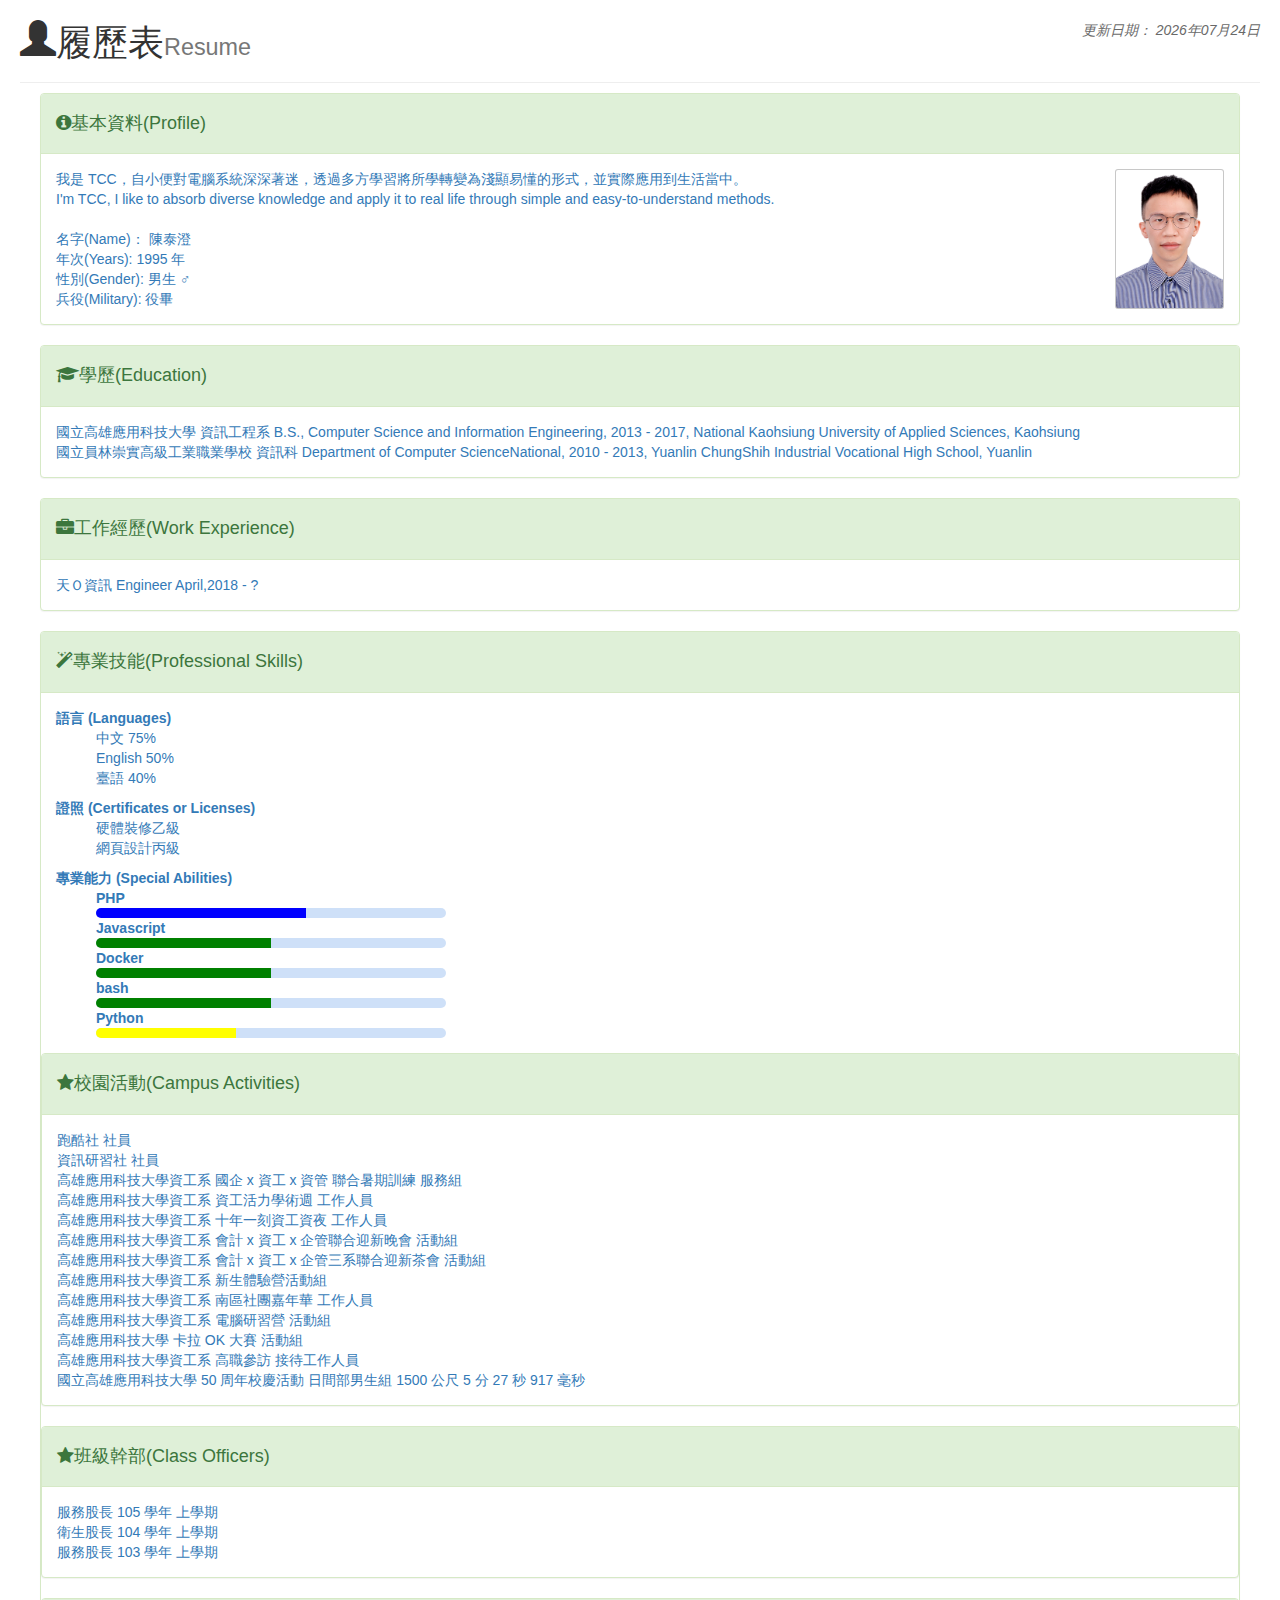
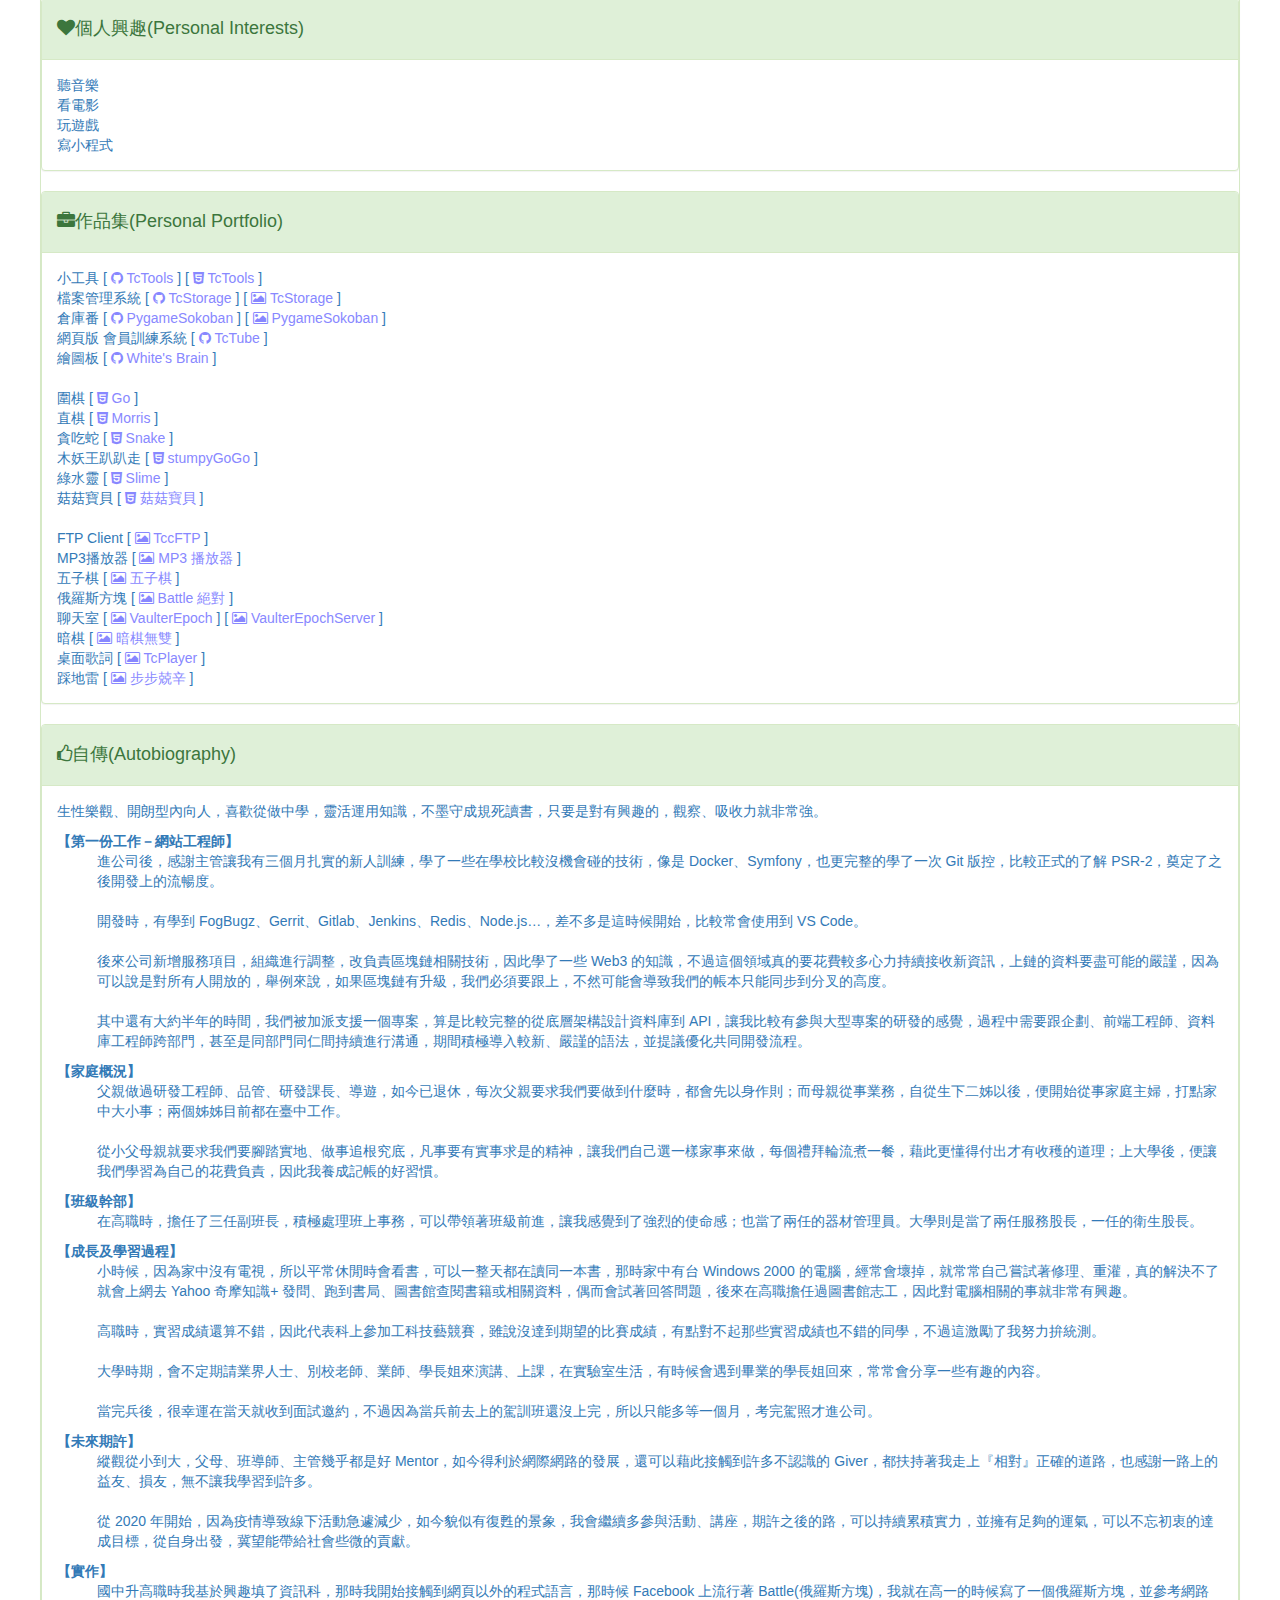
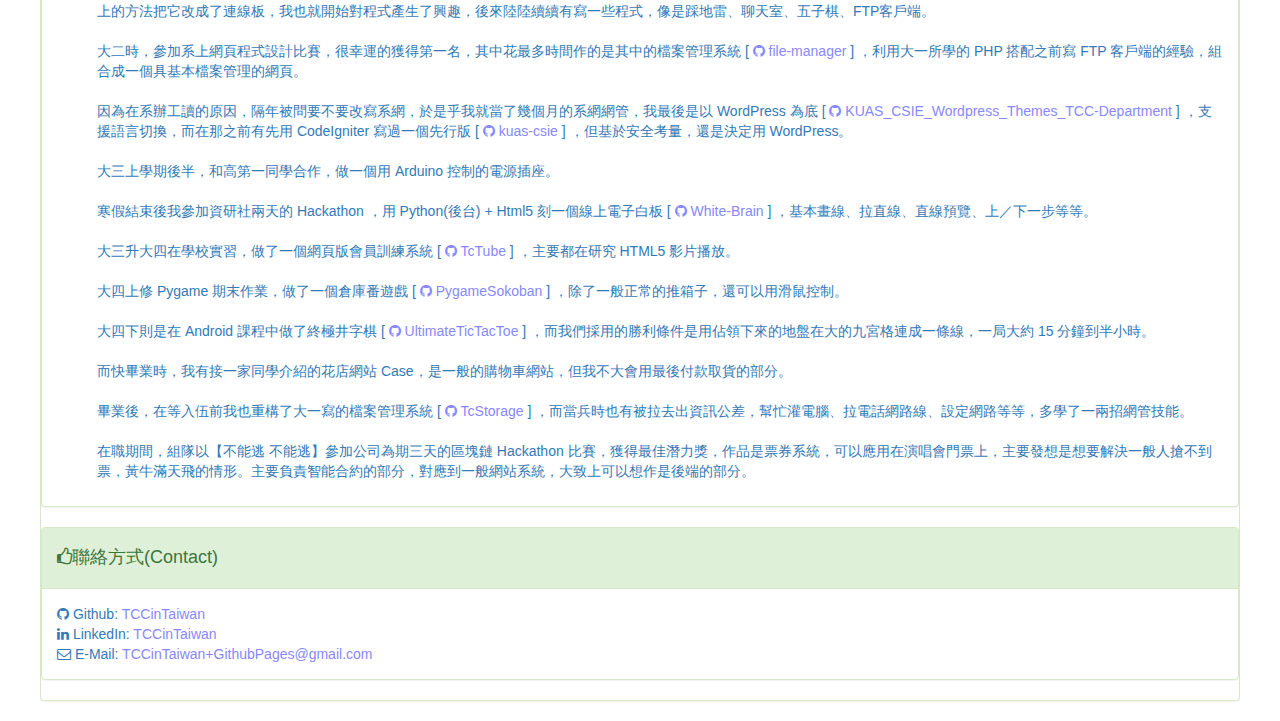
<file: index.html>
<!DOCTYPE html>
<html lang="zh-Hant-TW">
<head>
  <meta http-equiv="Content-Type" content="text/html; charset=utf-8">

  <!-- start of https://realfavicongenerator.net -->
  <meta http-equiv="X-UA-Compatible" content="IE=edge"/>
  <meta charset="utf-8"/>
  <meta name="viewport" content="width=device-width, initial-scale=1"/>

  <link rel="icon" href="favicon.ico">
  <link rel="canonical" href="https://tccintaiwan.github.io/" />
  <title>陳泰澄（TCC）</title>
  <meta name="author" content="TCC">
  <meta name="description" content="我是 TCC，生性樂觀、開朗型內向人，喜歡從做中學，靈活運用知識，不墨守成規死讀書，只要是對有興趣的，觀察、吸收力就非常強。

  Hi, I'm TCC, optimistic by nature and an outgoing introvert.

  I like to learn from practice, use knowledge flexibly, and know how to get out of the frame, and as long as it is information that interests me, it will have excellent observation and absorption power.">
  <meta name="keywords" content="網站工程師, TCC, PHP">

  <!-- Twitter -->
  <meta name="twitter:card" content="summary_large_image">
  <meta name="twitter:title" content="陳泰澄（TCC）">
  <meta name="twitter:description" content="我是 TCC，生性樂觀、開朗型內向人，喜歡從做中學，靈活運用知識，不墨守成規死讀書，只要是對有興趣的，觀察、吸收力就非常強。

  Hi, I'm TCC, optimistic by nature and an outgoing introvert.

  I like to learn from practice, use knowledge flexibly, and know how to get out of the frame, and as long as it is information that interests me, it will have excellent observation and absorption power.">
  <meta name="twitter:site" content="@">
  <meta name="twitter:creator" content="@">
  <meta name="twitter:image" content="https://tccintaiwan.github.io/tcc_picture.jpg">

  <!-- Open Graph general (Facebook, Pinterest)-->
  <meta property="og:title" content="陳泰澄（TCC）">
  <meta property="og:description" content="我是 TCC，生性樂觀、開朗型內向人，喜歡從做中學，靈活運用知識，不墨守成規死讀書，只要是對有興趣的，觀察、吸收力就非常強。

  Hi, I'm TCC, optimistic by nature and an outgoing introvert.

  I like to learn from practice, use knowledge flexibly, and know how to get out of the frame, and as long as it is information that interests me, it will have excellent observation and absorption power.">
  <meta property="og:url" content="https://tccintaiwan.github.io/">
  <meta property="og:site_name" content="tccintaiwan.github.io">
  <meta property="og:type" content="website">
  <meta property="og:image" content="https://tccintaiwan.github.io/tcc_picture.jpg">
  <!-- end of https://realfavicongenerator.net -->

  <!-- Google Search Console -->
  <meta name="google-site-verification" content="XR-TYFJb04BBoOSxwjXXD0mkMTDGEKX0V-r5Qa-Nrj0" />

  <link rel="stylesheet" href="bootstrap/3.3.7/css/bootstrap.css">
  <link rel="stylesheet" href="font-awesome/css/font-awesome.css">
  <link rel="stylesheet" href="css/main.css">
  <script>
    function lastModified() {
      var lastModifiedArray = document.lastModified.split(" ")[0].split("/");
      return lastModifiedArray[2] + "年" + lastModifiedArray[0] + "月" + lastModifiedArray[1] + "日"
    }
  </script>
</head>
<body>
  <header class="lastModified"><script>document.write("更新日期： " + lastModified() + "");</script></header>
  <div class="page-header">
    <h1><span class="glyphicon glyphicon-user"></span>履歷表<small >Resume</small></h1>
  </div>
  <div class="panel panel-success">
    <div class="panel-heading">
      <h4><i class="fa fa-info-circle fa-1x"></i>基本資料(Profile)</h4>
    </div>
    <div class="panel-body text-primary">
      我是 TCC，自小便對電腦系統深深著迷，透過多方學習將所學轉變為淺顯易懂的形式，並實際應用到生活當中。 <a href="tcc_picture.jpg" target="_blank" title="TCC 陳泰澄"><img src="tcc_picture.jpg" alt="TCC 陳泰澄" class="photo"></a><br>
      I'm TCC, I like to absorb diverse knowledge and apply it to real life through simple and easy-to-understand methods.<br>
      <br>
      名字(Name)： 陳泰澄<br>
      年次(Years): 1995 年<br>
      性別(Gender): 男生 ♂<br>
      兵役(Military): 役畢<br>
    </div>
  </div>
  <div class="panel panel-success">
    <div class="panel-heading">
      <h4><i class="fa fa-graduation-cap"></i>學歷(Education)</h4>
    </div>
    <div class="panel-body text-primary">
      國立高雄應用科技大學 資訊工程系
      B.S., Computer Science and Information Engineering, 2013 -<!-- Expected --> 2017, National Kaohsiung University of Applied Sciences, Kaohsiung<br>
      國立員林崇實高級工業職業學校 資訊科
      Department of Computer ScienceNational, 2010 - 2013, Yuanlin ChungShih Industrial Vocational High School, Yuanlin<br>
    </div>
  </div>
  <div class="panel panel-success">
    <div class="panel-heading">
      <h4><i class="fa fa-briefcase"></i>工作經歷(Work Experience)</h4>
    </div>
    <div class="panel-body text-primary">
      天Ｏ資訊 Engineer April,2018 - ?<br>
      <!-- 國立高雄應用科技大學 資訊工程系 Natural Computing Lab Assistant October,2014 - August,2017<br>
      國立高雄應用科技大學 資訊工程系 課程諮詢委員 August 1,2016 - July 31,2017<br>
      國立高雄應用科技大學 資訊工程系網 網管 July 1,2015 - October,2015<br>
      國立高雄應用科技大學 資訊工程系 張雲龍主任 Adjunct Assistant September,2013 - July,2015<br>
      國立高雄應用科技大學 資訊工程系系辦 Part-time Worker March,2015 - Jun 30,2015<br>
      大Ｏ電子 Part-time Worker Jauuary,2015 - February,2015<br>
      國立高雄應用科技大學 資訊工程系系辦 Part-time Worker Setember,2014 - January,2015<br> -->
    </div>
  </div>
  <div class="panel panel-success">
    <div class="panel-heading">
      <h4><i class="fa fa-magic"></i>專業技能(Professional Skills)</h4>
    </div>
    <div class="panel-body text-primary">
      <strong>語言 (Languages)</strong><br>
      <!-- <div style="width: 400px;height:400px;"><canvas id="myChart" class="indent"></canvas></div> -->
      <p class="indent">
        中文 75%<br>
        English 50%<br>
        臺語 40%<br>
      </p>
      <strong>證照 (Certificates or Licenses)</strong><br>
      <p class="indent">
        硬體裝修乙級<br>
        網頁設計丙級<br>
      </p>

      <strong>專業能力 (Special Abilities)</strong><br>
      <!-- <p class="indent">
        ☆☆<span class="yellow">★★★</span> Python<br>
        ☆☆<span class="yellow">★★★</span> Javascript<br>
        ☆☆<span class="yellow">★★★</span> PHP<br>
        ☆☆<span class="yellow">★★★</span> HTML/CSS<br>
        ☆☆<span class="yellow">★★★</span> VB 6<br>
        ☆☆☆<span class="orange">★★</span> C<br>
        ☆☆☆<span class="orange">★★</span> 組合語言<br>
        ☆☆☆☆<span class="red">★</span> C#<br>
        ☆☆☆☆<span class="red">★</span> Arduino<br>
        ☆☆☆☆<span class="red">★</span> C++<br>
        ☆☆☆☆<span class="red">★</span> Java<br>
        ☆☆☆☆<span class="red">★</span> Android Studio<br>
      </p> -->
      <div class="indent">
        <div class="progressBar">
          <b>PHP</b>
          <div class="progressBarContainer">
            <div class="progressBarValue value-60"></div>
          </div>
        </div>
        <div class="progressBar">
          <b>Javascript</b>
          <div class="progressBarContainer">
            <div class="progressBarValue value-50"></div>
          </div>
        </div>
        <div class="progressBar">
          <b>Docker</b>
          <div class="progressBarContainer">
            <div class="progressBarValue value-50"></div>
          </div>
        </div>
        <div class="progressBar">
          <b>bash</b>
          <div class="progressBarContainer">
            <div class="progressBarValue value-50"></div>
          </div>
        </div>
        <div class="progressBar">
          <b>Python</b>
          <div class="progressBarContainer">
            <div class="progressBarValue value-40"></div>
          </div>
        </div>
        <!-- 
        <div class="progressBar">
          <b>VB 6</b>
          <div class="progressBarContainer">
            <div class="progressBarValue value-30"></div>
          </div>
        </div>
        <div class="progressBar">
          <b>HTML/CSS</b>
          <div class="progressBarContainer">
            <div class="progressBarValue value-50"></div>
          </div>
        </div>
        <div class="progressBar">
          <b>組合語言</b>
          <div class="progressBarContainer">
            <div class="progressBarValue value-30"></div>
          </div>
        </div>
        <div class="progressBar">
          <b>C#</b>
          <div class="progressBarContainer">
            <div class="progressBarValue value-10"></div>
          </div>
        </div>
        <div class="progressBar">
          <b>Arduino</b>
          <div class="progressBarContainer">
            <div class="progressBarValue value-10"></div>
          </div>
        </div>
        <div class="progressBar">
          <b>C++</b>
          <div class="progressBarContainer">
            <div class="progressBarValue value-10"></div>
          </div>
        </div>
        <div class="progressBar">
          <b>Java</b>
          <div class="progressBarContainer">
            <div class="progressBarValue value-10"></div>
          </div>
        </div>
        <div class="progressBar">
          <b>Android Studio</b>
          <div class="progressBarContainer">
            <div class="progressBarValue value-10"></div>
          </div>
        </div>
      </div>
      <div class="row my-4">
        <h4 class="col-md-2 prog-lang">C</h4>
        <div class="col-md-4 mb-4 mb-md-0 d-flex flex-column justify-content-center">
          <div class="progress">
            <div class="progress-bar progress-bar-striped progress-bar-animated bg-success" role="progressbar" aria-valuenow="80" aria-valuemin="0" aria-valuemax="100" style="width: 80%">我懂不少！ (80%)</div>
          </div>
        </div>

        <h4 class="col-md-2 prog-lang">C++</h4>
        <div class="col-md-4 mb-4 mb-md-0 d-flex flex-column justify-content-center">
          <div class="progress">
            <div class="progress-bar progress-bar-striped progress-bar-animated bg-warning" role="progressbar" aria-valuenow="50" aria-valuemin="0" aria-valuemax="100" style="width: 50%">可以寫一些玩具 (50%)</div>
          </div>
        </div>

        <h4 class="col-md-2 prog-lang">C#</h4>
        <div class="col-md-4 mb-4 mb-md-0 d-flex flex-column justify-content-center">
          <div class="progress">
            <div class="progress-bar progress-bar-striped progress-bar-animated" role="progressbar" aria-valuenow="70" aria-valuemin="0" aria-valuemax="100" style="width: 70%">可以教別人 (70%)</div>
          </div>
        </div>

        <h4 class="col-md-2 prog-lang">Java</h4>
        <div class="col-md-4 mb-4 mb-md-0 d-flex flex-column justify-content-center">
          <div class="progress">
            <div class="progress-bar progress-bar-striped progress-bar-animated bg-success" role="progressbar" aria-valuenow="85" aria-valuemin="0" aria-valuemax="100" style="width: 85%">我準備好了！ (85%)</div>
          </div>
        </div>

        <h4 class="col-md-2 prog-lang">Rust</h4>
        <div class="col-md-4 mb-4 mb-md-0 d-flex flex-column justify-content-center">
          <div class="progress">
            <div class="progress-bar progress-bar-striped progress-bar-animated bg-warning" role="progressbar" aria-valuenow="50" aria-valuemin="0" aria-valuemax="100" style="width: 50%">可以寫一些玩具 (50%)</div>
          </div>
        </div>

        <h4 class="col-md-2 prog-lang">Python</h4>
        <div class="col-md-4 mb-4 mb-md-0 d-flex flex-column justify-content-center">
          <div class="progress">
            <div class="progress-bar progress-bar-striped progress-bar-animated bg-danger" role="progressbar" aria-valuenow="30" aria-valuemin="0" aria-valuemax="100" style="width: 30%">嫩 (30%)</div>
          </div>
        </div>

        <h4 class="col-md-2 prog-lang">Javascript</h4>
        <div class="col-md-4 mb-4 mb-md-0 d-flex flex-column justify-content-center">
          <div class="progress">
            <div class="progress-bar progress-bar-striped progress-bar-animated bg-danger" role="progressbar" aria-valuenow="25" aria-valuemin="0" aria-valuemax="100" style="width: 25%">嫩 (25%)</div>
          </div>
        </div>
      </div> -->
    </div>
  </div>
  <div class="panel panel-success">
    <div class="panel-heading">
      <h4><i class="fa fa-star"></i>校園活動(Campus Activities)</h4>
    </div>
    <div class="panel-body text-primary">
      跑酷社 社員<br>
      資訊研習社  社員<br>
      高雄應用科技大學資工系 國企 x 資工 x 資管 聯合暑期訓練 服務組<br>
      高雄應用科技大學資工系 資工活力學術週 工作人員<br>
      高雄應用科技大學資工系 十年一刻資工資夜 工作人員<br>
      高雄應用科技大學資工系 會計 x 資工 x 企管聯合迎新晚會 活動組<br>
      高雄應用科技大學資工系 會計 x 資工 x 企管三系聯合迎新茶會 活動組<br>
      高雄應用科技大學資工系 新生體驗營活動組<br>
      高雄應用科技大學資工系 南區社團嘉年華 工作人員<br>
      高雄應用科技大學資工系 電腦研習營 活動組<br>
      高雄應用科技大學 卡拉 OK 大賽 活動組<br>
      高雄應用科技大學資工系 高職參訪 接待工作人員<br>
      國立高雄應用科技大學 50 周年校慶活動 日間部男生組 1500 公尺 5 分 27 秒 917 毫秒<br>
    </div>
  </div>
  <div class="panel panel-success">
    <div class="panel-heading">
      <h4><i class="fa fa-star"></i>班級幹部(Class Officers)</h4>
    </div>
    <div class="panel-body text-primary">
      服務股長 105 學年 上學期<br>
      衛生股長 104 學年 上學期<br>
      服務股長 103 學年 上學期<br>
    </div>
  </div>
  <div class="panel panel-success">
    <div class="panel-heading">
      <h4><i class="fa fa-heart"></i>個人興趣(Personal Interests)</h4>
    </div>
    <div class="panel-body text-primary">
      聽音樂<br>
      看電影<br>
      玩遊戲<br>
      寫小程式<br>
    </div>
  </div>
  <div class="panel panel-success">
    <div class="panel-heading">
      <h4><i class="fa fa-briefcase"></i>作品集(Personal Portfolio)</h4>
    </div>
    <div class="panel-body text-primary">
      小工具
      [ <a href="https://github.com/TCCinTaiwan/TcTools" target="_blank"><i class="fa fa-github"></i> TcTools</a> ]
      [ <a href="https://tccintaiwan.github.io/TcTools/#/" target="_blank"><i class="fa fa-html5"></i> TcTools</a> ]<br>
      檔案管理系統
      [ <a href="https://github.com/TCCinTaiwan/TcStorage" target="_blank"><i class="fa fa-github"></i> TcStorage</a> ]
      [ <a href="demo/TcStorage.png" target="_blank"><i class="fa fa-photo"></i> TcStorage</a> ]<br>
      倉庫番
      [ <a href="https://github.com/TCCinTaiwan/PygameSokoban" target="_blank"><i class="fa fa-github"></i> PygameSokoban</a> ]
      [ <a href="demo/PygameSokoban.png" target="_blank"><i class="fa fa-photo"></i> PygameSokoban</a> ]<br>
      網頁版 會員訓練系統
      [ <a href="https://github.com/TCCinTaiwan/TcTube" target="_blank"><i class="fa fa-github"></i> TcTube</a> ]<br>
      繪圖板
      [ <a href="https://github.com/TCCinTaiwan/White-Brain" target="_blank"><i class="fa fa-github"></i> White's Brain</a> ]<br>
      <br>
      圍棋
      [ <a href="demo/go/" target="_blank"><i class="fa fa-html5"></i> Go</a> ]<br>
      直棋
      [ <a href="demo/morris/" target="_blank"><i class="fa fa-html5"></i> Morris</a> ]<br>
      貪吃蛇
      [ <a href="demo/snake/" target="_blank"><i class="fa fa-html5"></i> Snake</a> ]<br>
      木妖王趴趴走
      [ <a href="demo/stumpyGoGo/" target="_blank"><i class="fa fa-html5"></i> stumpyGoGo</a> ]<br>
      綠水靈
      [ <a href="demo/slime/" target="_blank"><i class="fa fa-html5"></i> Slime</a> ]<br>
      菇菇寶貝
      [ <a href="demo/菇菇寶貝/" target="_blank"><i class="fa fa-html5"></i> 菇菇寶貝</a> ]<br>
      <br>
      FTP Client
      [ <a href="demo/TccFTP.png" target="_blank"><i class="fa fa-photo"></i> TccFTP</a> ]<br>
      MP3播放器
      [ <a href="demo/MP3播放器.png" target="_blank"><i class="fa fa-photo"></i> MP3 播放器</a> ]<br>
      五子棋
      [ <a href="demo/五子棋.png" target="_blank"><i class="fa fa-photo"></i> 五子棋</a> ]<br>
      俄羅斯方塊
      [ <a href="demo/Battle絕對.png" target="_blank"><i class="fa fa-photo"></i> Battle 絕對</a> ]<br>
      聊天室
      [ <a href="demo/VaulterEpoch.png" target="_blank"><i class="fa fa-photo"></i> VaulterEpoch</a> ]
      [ <a href="demo/VaulterEpochServer.png" target="_blank"><i class="fa fa-photo"></i> VaulterEpochServer</a> ]<br>
      暗棋
      [ <a href="demo/暗棋無雙.png" target="_blank"><i class="fa fa-photo"></i> 暗棋無雙</a> ]<br>
      桌面歌詞
      [ <a href="demo/TcPlayer.png" target="_blank"><i class="fa fa-photo"></i> TcPlayer</a> ]<br>
      踩地雷
      [ <a href="demo/步步兢辛.png" target="_blank"><i class="fa fa-photo"></i> 步步兢辛</a> ]<br>
    </div>
  </div>
  <div class="panel panel-success">
    <div class="panel-heading">
      <h4><i class="fa fa-thumbs-o-up"></i>自傳(Autobiography)</h4>
    </div>
    <div class="panel-body text-primary">
      <p>生性樂觀、開朗型內向人，喜歡從做中學，靈活運用知識，不墨守成規死讀書，只要是對有興趣的，觀察、吸收力就非常強。</p>
      <strong>【第一份工作－網站工程師】</strong><br>
      <p class="indent">
        進公司後，感謝主管讓我有三個月扎實的新人訓練，學了一些在學校比較沒機會碰的技術，像是 Docker、Symfony，也更完整的學了一次 Git 版控，比較正式的了解 PSR-2，奠定了之後開發上的流暢度。<br>
        <br>
        開發時，有學到 FogBugz、Gerrit、Gitlab、Jenkins、Redis、Node.js…，差不多是這時候開始，比較常會使用到 VS Code。<br>
        <br>
        後來公司新增服務項目，組織進行調整，改負責區塊鏈相關技術，因此學了一些 Web3 的知識，不過這個領域真的要花費較多心力持續接收新資訊，上鏈的資料要盡可能的嚴謹，因為可以說是對所有人開放的，舉例來說，如果區塊鏈有升級，我們必須要跟上，不然可能會導致我們的帳本只能同步到分叉的高度。<br>
        <br>
        其中還有大約半年的時間，我們被加派支援一個專案，算是比較完整的從底層架構設計資料庫到 API，讓我比較有參與大型專案的研發的感覺，過程中需要跟企劃、前端工程師、資料庫工程師跨部門，甚至是同部門同仁間持續進行溝通，期間積極導入較新、嚴謹的語法，並提議優化共同開發流程。<br>
      </p>
      <strong>【家庭概況】</strong><br>
      <p class="indent">
        父親做過研發工程師、品管、研發課長、導遊，如今已退休，每次父親要求我們要做到什麼時，都會先以身作則；而母親從事業務，自從生下二姊以後，便開始從事家庭主婦，打點家中大小事；兩個姊姊目前都在臺中工作。<br>
        <br>
        從小父母親就要求我們要腳踏實地、做事追根究底，凡事要有實事求是的精神，讓我們自己選一樣家事來做，每個禮拜輪流煮一餐，藉此更懂得付出才有收穫的道理；上大學後，便讓我們學習為自己的花費負責，因此我養成記帳的好習慣。<br>
      </p>
      <strong>【班級幹部】</strong><br>
      <p class="indent">
        在高職時，擔任了三任副班長，積極處理班上事務，可以帶領著班級前進，讓我感覺到了強烈的使命感；也當了兩任的器材管理員。大學則是當了兩任服務股長，一任的衛生股長。<br>
      </p>
      <strong>【成長及學習過程】</strong><br>
      <p class="indent">
        小時候，因為家中沒有電視，所以平常休閒時會看書，可以一整天都在讀同一本書，那時家中有台 Windows 2000 的電腦，經常會壞掉，就常常自己嘗試著修理、重灌，真的解決不了就會上網去 Yahoo 奇摩知識+ 發問、跑到書局、圖書館查閱書籍或相關資料，偶而會試著回答問題，後來在高職擔任過圖書館志工，因此對電腦相關的事就非常有興趣。<br>
        <br>
        高職時，實習成績還算不錯，因此代表科上參加工科技藝競賽，雖說沒達到期望的比賽成績，有點對不起那些實習成績也不錯的同學，不過這激勵了我努力拚統測。<br>
        <br>
        大學時期，會不定期請業界人士、別校老師、業師、學長姐來演講、上課，在實驗室生活，有時候會遇到畢業的學長姐回來，常常會分享一些有趣的內容。<br>
        <br>
        當完兵後，很幸運在當天就收到面試邀約，不過因為當兵前去上的駕訓班還沒上完，所以只能多等一個月，考完駕照才進公司。<br>
      </p>
      <strong>【未來期許】</strong><br>
      <p class="indent">
        縱觀從小到大，父母、班導師、主管幾乎都是好 Mentor，如今得利於網際網路的發展，還可以藉此接觸到許多不認識的 Giver，都扶持著我走上『相對』正確的道路，也感謝一路上的益友、損友，無不讓我學習到許多。<br>
        <br>
        從 2020 年開始，因為疫情導致線下活動急遽減少，如今貌似有復甦的景象，我會繼續多參與活動、講座，期許之後的路，可以持續累積實力，並擁有足夠的運氣，可以不忘初衷的達成目標，從自身出發，冀望能帶給社會些微的貢獻。<br>
      </p>
      <strong>【實作】</strong><br>
      <p class="indent">
        國中升高職時我基於興趣填了資訊科，那時我開始接觸到網頁以外的程式語言，那時候 Facebook 上流行著 Battle(俄羅斯方塊)，我就在高一的時候寫了一個俄羅斯方塊，並參考網路上的方法把它改成了連線板，我也就開始對程式產生了興趣，後來陸陸續續有寫一些程式，像是踩地雷、聊天室、五子棋、FTP客戶端。<br>
        <br>
        大二時，參加系上網頁程式設計比賽，很幸運的獲得第一名，其中花最多時間作的是其中的檔案管理系統
        [ <a href="https://github.com/TCCinTaiwan/file-manager" target="_blank"><i class="fa fa-github"></i> file-manager</a> ]
        ，利用大一所學的 PHP 搭配之前寫 FTP 客戶端的經驗，組合成一個具基本檔案管理的網頁。<br>
        <br>
        因為在系辦工讀的原因，隔年被問要不要改寫系網，於是乎我就當了幾個月的系網網管，我最後是以 WordPress 為底
        [ <a href="https://github.com/TCCinTaiwan/KUAS_CSIE_Wordpress_Themes_TCC-Department" target="_blank"><i class="fa fa-github"></i> KUAS_CSIE_Wordpress_Themes_TCC-Department</a> ]
        ，支援語言切換，而在那之前有先用 CodeIgniter 寫過一個先行版
        [ <a href="https://github.com/TCCinTaiwan/kuas-csie" target="_blank"><i class="fa fa-github"></i> kuas-csie</a> ]
        ，但基於安全考量，還是決定用 WordPress。<br>
        <br>
        大三上學期後半，和高第一同學合作，做一個用 Arduino 控制的電源插座。<br>
        <!-- [ <a href="https://drive.google.com/file/d/0B0Xv5bNLGK-keUNLbnhjblhYM3M/view?usp=sharing" target="_blank"><i class="fa fa-file-pdf-o"></i> pdf</a> ]
        [ <a href="https://drive.google.com/file/d/0B0Xv5bNLGK-kLXZldk9ocjN2a1E/view?usp=sharing" target="_blank"><i class="fa fa-video-camera"></i> 電路影片</a> ]<br> -->
        <br>
        寒假結束後我參加資研社兩天的 Hackathon ，用 Python(後台) + Html5 刻一個線上電子白板
        [ <a href="https://github.com/TCCinTaiwan/White-Brain" target="_blank"><i class="fa fa-github"></i> White-Brain</a> ]
        ，基本畫線、拉直線、直線預覽、上／下一步等等。<br>
        <br>
        大三升大四在學校實習，做了一個網頁版會員訓練系統
        [ <a href="https://github.com/TCCinTaiwan/TcTube" target="_blank"><i class="fa fa-github"></i> TcTube</a> ]
        ，主要都在研究 HTML5 影片播放。<br>
        <br>
        大四上修 Pygame 期末作業，做了一個倉庫番遊戲
        [ <a href="https://github.com/TCCinTaiwan/PygameSokoban" target="_blank"><i class="fa fa-github"></i> PygameSokoban</a> ]
        ，除了一般正常的推箱子，還可以用滑鼠控制。<br>
        <br>
        大四下則是在 Android 課程中做了終極井字棋
        [ <a href="https://github.com/TCCinTaiwan/UltimateTicTacToe" target="_blank"><i class="fa fa-github"></i> UltimateTicTacToe</a> ]
        ，而我們採用的勝利條件是用佔領下來的地盤在大的九宮格連成一條線，一局大約 15 分鐘到半小時。<br>
        <br>
        而快畢業時，我有接一家同學介紹的花店網站 Case，是一般的購物車網站，但我不大會用最後付款取貨的部分。<br>
        <br>
        畢業後，在等入伍前我也重構了大一寫的檔案管理系統
        [ <a href="https://github.com/TCCinTaiwan/TcStorage" target="_blank"><i class="fa fa-github"></i> TcStorage</a> ]
        ，而當兵時也有被拉去出資訊公差，幫忙灌電腦、拉電話網路線、設定網路等等，多學了一兩招網管技能。<br>
        <br>
        在職期間，組隊以【不能逃 不能逃】參加公司為期三天的區塊鏈 Hackathon 比賽，獲得最佳潛力獎，作品是票券系統，可以應用在演唱會門票上，主要發想是想要解決一般人搶不到票，黃牛滿天飛的情形。主要負責智能合約的部分，對應到一般網站系統，大致上可以想作是後端的部分。<br>
      </p>
    </div>
  </div>
  <!-- <div class="panel panel-success">
    <div class="panel-heading">
      <h4><i class="fa fa-thumbs-o-up"></i>推薦人(References)</h4>
    </div>
    <div class="panel-body text-primary">

    </div>
  </div> -->
  <div class="panel panel-success">
    <div class="panel-heading">
      <h4><i class="fa fa-thumbs-o-up"></i>聯絡方式(Contact)</h4>
    </div>
    <div class="panel-body text-primary">
      <i class="fa fa-github"></i> Github: <a href="https://github.com/TCCinTaiwan" target="_blank">TCCinTaiwan</a><br>
      <i class="fa fa-linkedin"></i> LinkedIn: <a href="https://www.linkedin.com/in/TCCinTaiwan/" target="_blank">TCCinTaiwan</a><br>
      <i class="fa fa-envelope-o"></i> E-Mail: <a href="mailto:TCCinTaiwan+GithubPages@gmail.com" target="_blank">TCCinTaiwan+GithubPages@gmail.com</a><br>
    </div>
  </div>
  <script src="https://ajax.googleapis.com/ajax/libs/jquery/1.12.4/jquery.min.js"></script>
  <script src="bootstrap/3.3.7/js/bootstrap.js"></script>
  <script>
    // 區塊收縮
    $(".panel-heading").on("click", function(){
      this.nextElementSibling.hidden = !this.nextElementSibling.hidden;
    });
  </script>
  <!-- <script src="Chart.js/2.6.0/Chart.bundle.js"></script>
  <script src="Chart.js/2.6.0/Chart.js"></script>
  <script>
    var ctx = document.getElementById("myChart");
    var myRadarChart = new Chart(ctx, {
      type: 'radar',
      data: {
        labels: [
          '中文',
          'English',
          '日本語',
          '한국어',
          '臺語'
        ],
        datasets: [{
          label: "陳泰澄",
          fill: true,
          backgroundColor: "rgba(54, 162, 235, 0.2)",
          borderColor: "rgb(54, 162, 235)",
          pointBackgroundColor: "rgb(54, 162, 235)",
          pointBorderColor: "#fff",
          pointHoverBackgroundColor: "#fff",
          pointHoverBorderColor: "rgb(54, 162, 235)",
          data: [
            75,
            30,
            5,
            3,
            45
          ]
        }]
      },
      options: {
        legend: {
          display: false
        },
        title: {
          display: false,
          text: '語言能力'
        },
        elements: {
          point: {
            radius: 5
          },
          line: {
            tension: 0,
            borderWidth: 2
          }
        },
        scale: {
          ticks: {
            beginAtZero: true,
            steps: 5,
            stepValue: 20,
            min: 0,
            max: 100
          }
        },
      }
    });
  </script> -->
</body>
</html>
</file>
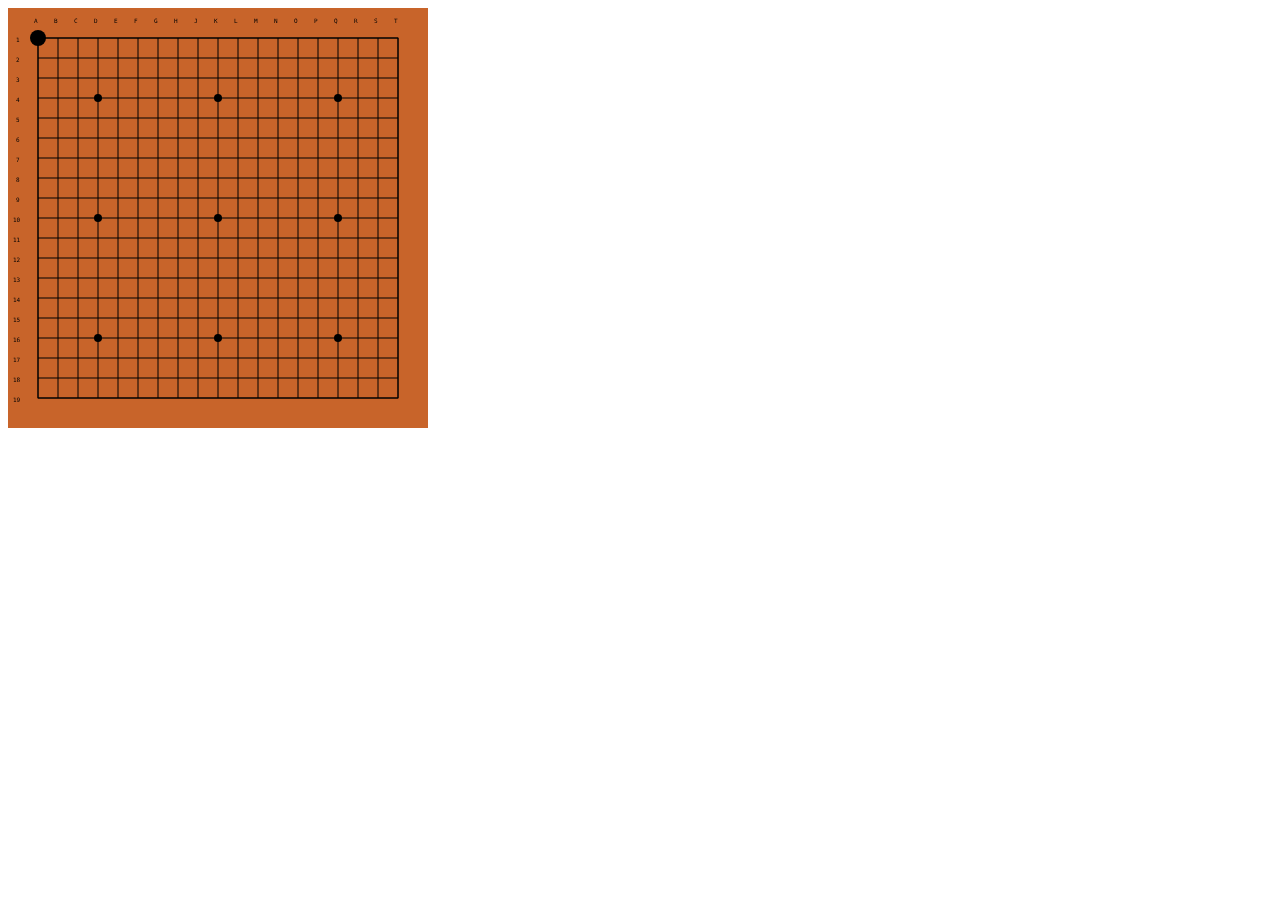
<file: demo/go/index.htm>
<!DOCTYPE html>
<html>
<head>
    <meta http-equiv="Content-type" content="text/html; charset=utf-8">
    <title>圍棋</title>
</head>
<body>
    <!-- <div id="info"></div> -->
    <canvas id="canvas" width="420" height="420" style="background-color: rgb(200, 100, 42)">不支援canvas</canvas>
    <script type="text/javascript">
        var GoGame = {
            canvas: document.getElementById('canvas'),
            ctx: canvas.getContext('2d'),
            size: 19,
            spacing: 20,
            x: 0,
            y: 0,
            step: 0,
            steps: new Array(),
            mouse: {
                x: 0,
                y: 0
            },
            chessBoard: new Array(this.size),
            init: function () {
                this.step = 0;
                for (var y = 0; y < this.size; y++) {
                    this.chessBoard[y] = new Array(this.size);
                    for (var x = 0; x < this.size; x++) {
                        this.chessBoard[y][x] = -1;
                    }
                }

                go = this; // 傳遞this
                this.canvas.addEventListener('mousemove', function(evt) {
                    go.mouse.x = evt.clientX - go.canvas.getBoundingClientRect().left;
                    go.mouse.y = evt.clientY - go.canvas.getBoundingClientRect().top;
                    if (go.mouse.x >= go.spacing) {
                        if (go.mouse.x <= (go.size + 0.5) * go.spacing) {
                            go.x = Math.round(go.mouse.x / go.spacing - 1.5);
                        } else {
                            go.x = go.size - 1;
                        }
                    } else {
                        go.x = 0;
                    }
                    if (go.mouse.y >= go.spacing) {
                        if (go.mouse.y <= (go.size + 0.5) * go.spacing) {
                            go.y = Math.round(go.mouse.y / go.spacing - 1.5);
                        } else {
                            go.y = go.size - 1;
                        }
                    } else {
                        go.y = 0;
                    }
                    // document.getElementById('info').innerText = String.fromCharCode(go.x + (go.x >= 8 ? 66 : 65)) + (go.y + 1) + "(" + go.mouse.x + ", " + go.mouse.y + ")";
                    go.reflesh();

                }, false);
                this.canvas.addEventListener('mousedown', function(evt) {
                    go.putChess();
                }, false);
                this.reflesh();
            },
            inChessBoard: function (x, y) {
                return x >= 0 && x < this.size && y >= 0 && y < this.size;
            },
            getBlockAndAir: function (x, y) {
                var block = [
                    {x: x,  y: y}
                ]
                var i = 0;
                var air = new Array();
                while (i < block.length) {
                    var x = block[i].x;
                    var y = block[i].y;
                    for (j = 0; j < 4; j++) {
                        var offset = {
                            x: x + (j > 1 ? j % 2 * 2 - 1 : 0),
                            y: y + (j < 2 ? j % 2 * 2 - 1 : 0)
                        };
                        if (this.inChessBoard(offset.x, offset.y)) {
                            // console.log(" " + offset.x + ", " + offset.y);
                            if (this.chessBoard[offset.y][offset.x] < 0) {
                                // console.log("air");
                                if (air.filter(function(position) {return position.x == offset.x && position.y == offset.y;}).length == 0) {
                                    air.push(offset);
                                }
                            } else if (this.chessBoard[y][x] % 2 == this.chessBoard[offset.y][offset.x] % 2) {
                                if (block.filter(function(position) {return position.x == offset.x && position.y == offset.y;}).length == 0) {
                                    block.push(offset);
                                }

                            }
                        }
                    }
                    i++;
                }
                return {
                    block: block,
                    air: air
                };
            },
            killBlock: function (block) {
                for (i in block) {
                    this.chessBoard[block[i].y][block[i].x] = -1;
                }
                this.reflesh();
                // draw
            },
            putChess: function () {
                if (this.chessBoard[this.y][this.x] < 0) {
                    // console.log(this.x + ", " + this.y);
                    this.chessBoard[this.y][this.x] = this.step;
                    this.steps.push(String.fromCharCode(this.x + (this.x >= 8 ? 66 : 65)) + (this.y + 1));
                    // 是否吃掉周圍
                    for (i = 0; i < 4; i++) {
                        var offset = {
                            x: this.x + (i > 1 ? i % 2 * 2 - 1 : 0),
                            y: this.y + (i < 2 ? i % 2 * 2 - 1 : 0)
                        };
                        if (this.inChessBoard(offset.x, offset.y)) {
                            if (this.chessBoard[offset.y][offset.x] >= 0) {
                                // console.log(offset);
                                // console.log((this.chessBoard[offset.y][offset.x] % 2 ? "白" : "黑") + offset.x + ", " + offset.y);
                                if (this.chessBoard[this.y][this.x] % 2 != this.chessBoard[offset.y][offset.x] % 2) {
                                    var blockAndAir = this.getBlockAndAir(offset.x, offset.y);
                                    // console.log(blockAndAir);
                                    if (blockAndAir.air.length == 0) {
                                        this.killBlock(blockAndAir.block);
                                    }
                                }
                            }
                        }
                    }
                    // 判斷是否為無效動作
                    var blockAndAir = this.getBlockAndAir(this.x, this.y);
                    if (blockAndAir.air.length == 0) {
                        this.chessBoard[this.y][this.x] = -1;
                        this.steps.pop();
                    } else {
                        this.step++;
                        this.reflesh();
                        // console.table(this.chessBoard);
                    }
                }
            },
            reflesh: function () {
                this.ctx.clearRect(0, 0, 420, 420);
                this.ctx.fillStyle = "rgb(0,0,0)";
                // 畫外框
                this.ctx.strokeRect(this.spacing * 1.5, this.spacing * 1.5, (this.size - 1) * this.spacing, (this.size - 1) * this.spacing);
                this.ctx.font = "6px monospace";

                this.ctx.fillText("a", 0, 0);
                // 橫豎各畫19條線
                for (var n = 0; n < this.size; n++) {
                    // console.log(this.ctx.measureText(n + 1).width)
                    this.ctx.fillText(n + 1, this.spacing * (n < 9 ? 0.4 : 0.25) , (n + 1.7) * this.spacing);
                    this.ctx.beginPath();
                    this.ctx.moveTo(this.spacing * 1.5, (n + 1.5) * this.spacing);
                    this.ctx.lineTo((this.size + 0.5) * this.spacing, (n + 1.5) * this.spacing);
                    this.ctx.stroke();

                    this.ctx.fillText(String.fromCharCode(n + (n >= 8 ? 66 : 65)), (n + 1.3) * this.spacing, this.spacing * 0.75);
                    this.ctx.beginPath();
                    this.ctx.moveTo((n + 1.5) * this.spacing, this.spacing * 1.5);
                    this.ctx.lineTo((n + 1.5) * this.spacing, (this.size + 0.5) * this.spacing);
                    this.ctx.stroke();
                }
                // 畫星位與天元
                star = [3, 9, 15];
                for (var y in star) {
                    for (var x in star) {
                        this.ctx.beginPath();
                        this.ctx.arc((star[x] + 1.5) * this.spacing, (star[y] + 1.5) * this.spacing, this.spacing / 5, 0, Math.PI * 2, true);
                        this.ctx.closePath();
                        this.ctx.fill();
                    }
                }

                // 畫手上拿的棋子
                if (this.chessBoard[this.y][this.x] < 0) {
                    this.ctx.fillStyle = (this.step % 2) ? "rgb(255,255,255)" : "rgb(0,0,0)";
                    this.ctx.beginPath();
                    this.ctx.arc((this.x + 1.5) * this.spacing, (this.y + 1.5) * this.spacing, this.spacing / 2.5, 0, Math.PI * 2, true);
                    this.ctx.closePath();
                    this.ctx.fill();
                }
                for (var y = 0; y < this.size; y++) {
                    for (var x = 0; x < this.size; x++) {
                        if (this.chessBoard[y][x] >= 0) {
                            this.ctx.fillStyle = (this.chessBoard[y][x] % 2) ? "rgb(255,255,255)" : "rgb(0,0,0)";
                            this.ctx.beginPath();
                            this.ctx.arc((x + 1.5) * this.spacing, (y + 1.5) * this.spacing, this.spacing / 2.5, 0, Math.PI * 2, true);
                            this.ctx.closePath();
                            this.ctx.fill();
                        }
                    }
                }

            }
        }
        GoGame.init();
    </script>
</body>
</html>
</file>
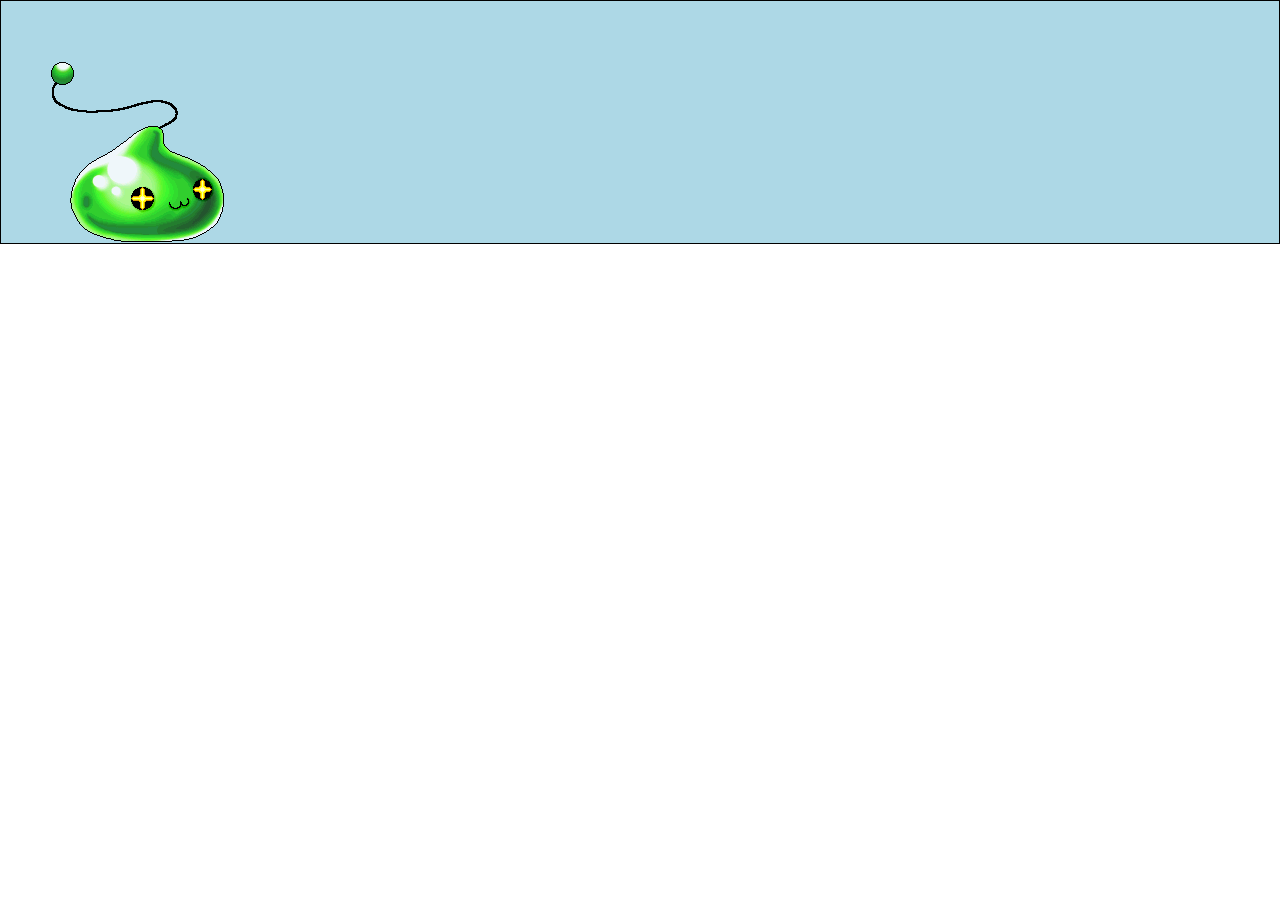
<file: demo/slime/index.htm>
<!DOCTYPE html>
<html lang="en">
<head>
  <meta charset="UTF-8">
  <meta http-equiv="X-UA-Compatible" content="IE=edge">
  <meta name="viewport" content="width=device-width, initial-scale=1.0">
  <title>綠水靈</title>
  <style>
    body {
      margin: 0;
    }

    canvas {
      border: 1px solid black;
      background-color: lightblue;
    }
  </style>
</head>
<body>
  <canvas width="600" height="242" id="canvas"></canvas>
  <script>
    const img = new Image();
    img.src = 'slime.png';
    img.onload = function() {
      init();
    }

    const canvas = document.getElementById('canvas');
    const ctx = canvas.getContext('2d');

    const h = 242;
    const w = 243;
    const x_range = [-40, canvas.width + 40]
    let s = 0;
    let frameCount = 0;
    let currentDirection = 1;
    let x_offset = 0;
    const pos = [
      [0, 0],
      [1, 0],
      [0, 1],
      [1, 1],
      [2, 1],
      [3, 1],
      [4, 1],
      [5, 1],
      [6, 1],
    ];
    function init() {
      // 寬度調整
      canvas.width = window.innerWidth - 2;
      x_range[1] = canvas.width + 40;

      // pos.forEach(([x, y]) => {
      //   ctx.drawImage(img, x * w, y * h, w, h, 0, 0, w, h);
      // });

      // ctx.drawImage(img, 0, 0, w, h, 0, 0, w, h);
      window.requestAnimationFrame(step);
    }

    function step() {
      if (frameCount === 0) {
        // 50% 轉換方向
        if (s === 0) {
          currentDirection = currentDirection * (Math.random() >= 0.5 ? -1 : 1);
        }

        // 依照方向移動
        if (x_offset + w - currentDirection * 10 <= x_range[1] && x_offset - currentDirection * 10 >= x_range[0]) {
          x_offset = x_offset - currentDirection * 10;
        }

        ctx.clearRect(0, 0, canvas.width, canvas.height);

        if (currentDirection === -1) {
          // 以中上為中心向右翻轉
          ctx.translate(canvas.width, 0);
          ctx.scale(-1, 1);
        }

        const [sprite_x, sprite_y] = pos[s];
        ctx.drawImage(
          img,
          sprite_x * w,
          sprite_y * h,
          w,
          h,
          currentDirection === -1 ? canvas.width - w - x_offset : x_offset,
          0,
          w,
          h
        );

        if (currentDirection === -1) {
          // 以中上為中心向右翻轉
          ctx.translate(canvas.width, 0);
          ctx.scale(-1, 1);
        }

        // 下一個影格
        s = (s + 1) % pos.length;
      }

      frameCount = (frameCount + 1) % 11;

      window.requestAnimationFrame(step);
    }
  </script>
</body>
</html>
</file>
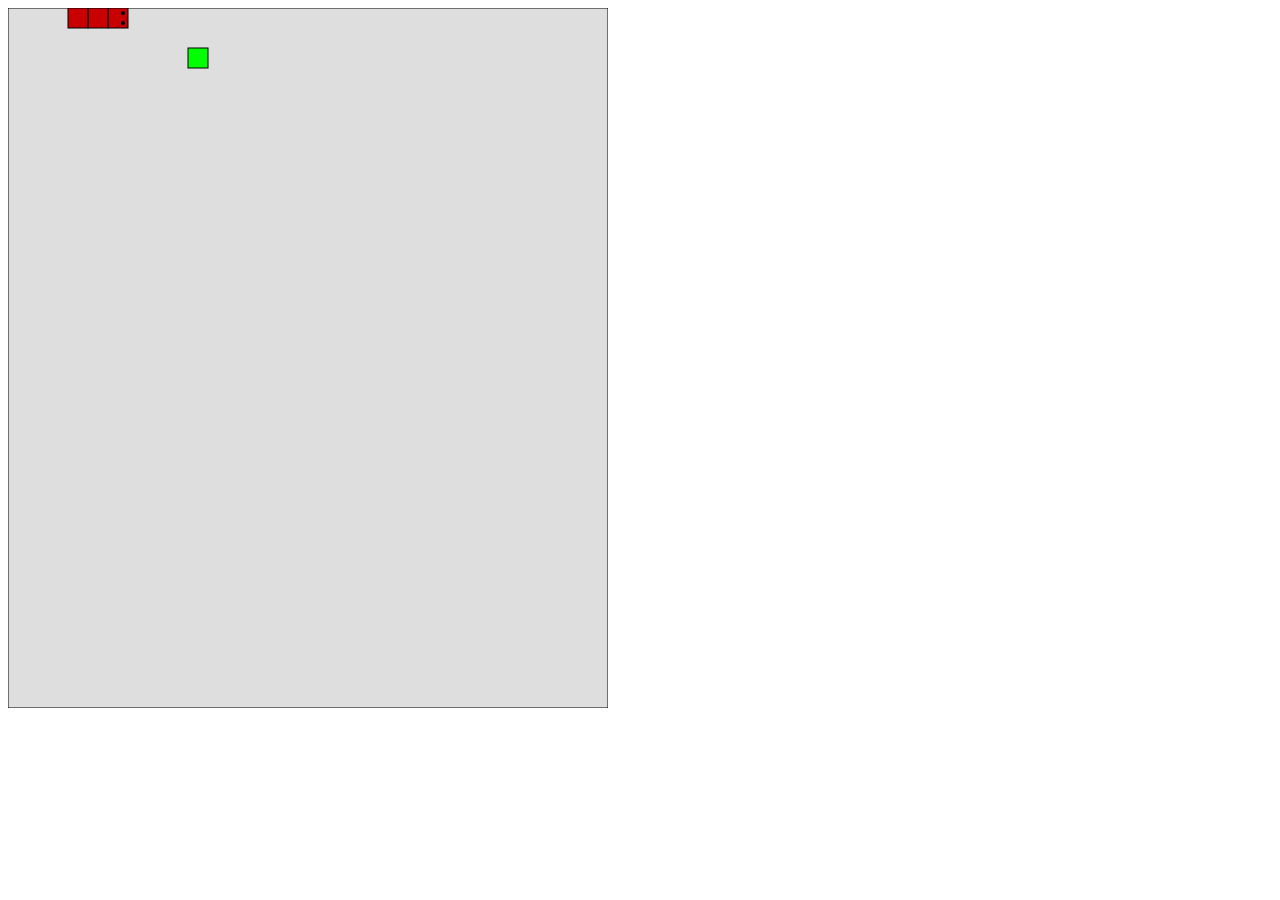
<file: demo/snake/index.htm>
<!DOCTYPE HTML>
<html>
<head>
    <title>貪吃蛇</title>
    <meta http-equiv="Content-type" content="text/html; charset=utf-8">
    <script src="jquery-1.4.2.js"></script>
    <script src="jquery.hotkeys.js"></script>
    <script src="hammer.min.js"></script>
</head>
<body>
    <canvas id="canvas" width="600" height="700" style="background-color: rgb(222, 222, 222)">不支援canvas</canvas>
    <audio id="coin" preload="auto">
        <source src="coin.ogg">
        <source src="coin.mp3">
        <p>Your browser does not support native.</p>
    </audio>
    <audio id="die" src="die.mp3" preload="auto"></audio>
    <script type="text/javascript">
        (function () {
            function isMobile(){
                var a = navigator.userAgent||navigator.vendor||window.opera;
                return/(android|bb\d+|meego).+mobile|avantgo|bada\/|blackberry|blazer|compal|elaine|fennec|hiptop|iemobile|ip(hone|od)|iris|kindle|lge |maemo|midp|mmp|netfront|opera m(ob|in)i|palm( os)?|phone|p(ixi|re)\/|plucker|pocket|psp|series(4|6)0|symbian|treo|up\.(browser|link)|vodafone|wap|windows (ce|phone)|xda|xiino/i.test(a)||/1207|6310|6590|3gso|4thp|50[1-6]i|770s|802s|a wa|abac|ac(er|oo|s\-)|ai(ko|rn)|al(av|ca|co)|amoi|an(ex|ny|yw)|aptu|ar(ch|go)|as(te|us)|attw|au(di|\-m|r |s)|avan|be(ck|ll|nq)|bi(lb|rd)|bl(ac|az)|br(e|v)w|bumb|bw\-(n|u)|c55\/|capi|ccwa|cdm\-|cell|chtm|cldc|cmd\-|co(mp|nd)|craw|da(it|ll|ng)|dbte|dc\-s|devi|dica|dmob|do(c|p)o|ds(12|\-d)|el(49|ai)|em(l2|ul)|er(ic|k0)|esl8|ez([4-7]0|os|wa|ze)|fetc|fly(\-|_)|g1 u|g560|gene|gf\-5|g\-mo|go(\.w|od)|gr(ad|un)|haie|hcit|hd\-(m|p|t)|hei\-|hi(pt|ta)|hp( i|ip)|hs\-c|ht(c(\-| |_|a|g|p|s|t)|tp)|hu(aw|tc)|i\-(20|go|ma)|i230|iac( |\-|\/)|ibro|idea|ig01|ikom|im1k|inno|ipaq|iris|ja(t|v)a|jbro|jemu|jigs|kddi|keji|kgt( |\/)|klon|kpt |kwc\-|kyo(c|k)|le(no|xi)|lg(g|\/(k|l|u)|50|54|\-[a-w])|libw|lynx|m1\-w|m3ga|m50\/|ma(te|ui|xo)|mc(01|21|ca)|m\-cr|me(rc|ri)|mi(o8|oa|ts)|mmef|mo(01|02|bi|de|do|t(\-| |o|v)|zz)|mt(50|p1|v )|mwbp|mywa|n10[0-2]|n20[2-3]|n30(0|2)|n50(0|2|5)|n7(0(0|1)|10)|ne((c|m)\-|on|tf|wf|wg|wt)|nok(6|i)|nzph|o2im|op(ti|wv)|oran|owg1|p800|pan(a|d|t)|pdxg|pg(13|\-([1-8]|c))|phil|pire|pl(ay|uc)|pn\-2|po(ck|rt|se)|prox|psio|pt\-g|qa\-a|qc(07|12|21|32|60|\-[2-7]|i\-)|qtek|r380|r600|raks|rim9|ro(ve|zo)|s55\/|sa(ge|ma|mm|ms|ny|va)|sc(01|h\-|oo|p\-)|sdk\/|se(c(\-|0|1)|47|mc|nd|ri)|sgh\-|shar|sie(\-|m)|sk\-0|sl(45|id)|sm(al|ar|b3|it|t5)|so(ft|ny)|sp(01|h\-|v\-|v )|sy(01|mb)|t2(18|50)|t6(00|10|18)|ta(gt|lk)|tcl\-|tdg\-|tel(i|m)|tim\-|t\-mo|to(pl|sh)|ts(70|m\-|m3|m5)|tx\-9|up(\.b|g1|si)|utst|v400|v750|veri|vi(rg|te)|vk(40|5[0-3]|\-v)|vm40|voda|vulc|vx(52|53|60|61|70|80|81|83|85|98)|w3c(\-| )|webc|whit|wi(g |nc|nw)|wmlb|wonu|x700|yas\-|your|zeto|zte\-/i.test(a.substr(0,4));
            }
            var snakeGame = {
                canvas: document.getElementById('canvas'),
                ctx: canvas.getContext('2d'),
                touch: {
                    hammer: new Hammer(canvas), //偵測移動事件
                    enable: isMobile(),
                    face: 0
                },
                portal: 0, //傳送門
                round: 0, //循環
                pause: 0, //暫停
                size: 20, //一格寬度
                row: 30, //一行格子數
                col: 35, //一列格子數
                mouse: {
                    x: 0,
                    y: 0,
                    down: {
                        x: 0,
                        y: 0,
                        state: 0 //用來記錄按下按鍵
                    }
                },
                snake: {
                    initLength: 3, //初始長度
                    body: null,
                    speed: 7,
                    face: 2 //面對方向
                },
                food: {
                    x: 0,
                    y: 0,
                    exist: 0
                },
                init: function () {
                    this.initSnake();
                    me = this;
                    setInterval(function () {
                        me.display();
                    }, 30);
                    this.canvas.addEventListener('mousemove', function(evt) {
                        me.mouse.x = evt.clientX - me.canvas.getBoundingClientRect().left;
                        me.mouse.y = evt.clientY - me.canvas.getBoundingClientRect().top;
                    }, false);
                    this.canvas.addEventListener('mousedown', function() {
                        me.mouse.down.x = Math.round((me.mouse.x - (me.size * 0.5)) / me.size);
                        me.mouse.down.y = Math.round((me.mouse.y - (me.size * 0.5)) / me.size);
                        me.mouse.down.state = 1;
                    }, false);
                    this.move();
                },
                initSnake: function () {
                    this.snake.body = new Array();
                    this.snake.speed = 7;
                    this.snake.face = 2
                    for (var i = 0; i < this.snake.initLength; i++) {
                        this.snake.body[i] = {
                            x: 0,
                            y: - i
                        };
                    };
                    this.pause = 0;
                },
                move: function () {
                    if (!this.pause) {
                        //console.log(this.snake.body[0].x + "," + this.snake.body[0].y);
                        if (this.mouse.down.state && this.portal) { //傳送門模式
                            //console.log(this.mouse.down.x + "," + this.mouse.down.y);
                            this.mouse.down.state = 0;
                            var nextStep = {
                                x: this.mouse.down.x,
                                y: this.mouse.down.y
                            };
                        }
                        else {
                            var nextStep = {
                                x: this.snake.body[0].x + ((this.snake.face % 2 == 0) ? ((this.snake.face) ? 1 : -1) : 0),
                                y: this.snake.body[0].y + ((this.snake.face % 2 != 0) ? ((this.snake.face - 1) ? 1 : -1) : 0)
                            };
                            if (this.round) {
                                nextStep.x = (nextStep.x + this.row) % this.row;
                                nextStep.y = (nextStep.y + this.col) % this.col;
                            }
                        }

                        if (this.food.exist) {
                            if (nextStep.x == this.food.x && nextStep.y == this.food.y) {
                                this.snake.body[this.snake.body.length] = {
                                    x: this.snake.body[this.snake.body.length - 1].x,
                                    y: this.snake.body[this.snake.body.length - 1].y
                                }
                                this.food.exist = 0;
                                document.getElementById("coin").currentTime = 0;
                                document.getElementById("coin").play();
                            }
                        }
                        //計算新的食物位置
                        while (!this.food.exist) {
                            this.food.exist = 1;
                            this.food.x = Math.round(Math.random() * (this.row - 1));
                            this.food.y = Math.round(Math.random() * (this.col - 1));
                            for (var i = 0; i < this.snake.body.length; i++) {
                                if (this.snake.body[i].x == this.food.x && this.snake.body[i].y == this.food.y) {
                                    this.food.exist = 0;
                                }
                            };
                        }
                        var overlapping = 0; //吃到自己
                        if (nextStep.x >= 0 && nextStep.x < this.row) {
                            if (nextStep.y >= 0 && nextStep.y < this.col) {
                                for (var i = this.snake.body.length - 1; i > 0; i--) {
                                    if (nextStep.x == this.snake.body[i].x && nextStep.y == this.snake.body[i].y) {
                                        if (i != (this.snake.body.length - 1)) {
                                            overlapping = 1;
                                        }
                                    }
                                }
                                if (!overlapping) {
                                    for (var i = this.snake.body.length - 1; i > 0; i--) {
                                        this.snake.body[i].x = this.snake.body[i - 1].x;
                                        this.snake.body[i].y = this.snake.body[i - 1].y;
                                    };
                                    this.snake.body[0].x = nextStep.x;
                                    this.snake.body[0].y = nextStep.y;
                                }
                                else {
                                    if (this.die()) {
                                        me = this;
                                        document.getElementById("die").currentTime = 0;
                                        document.getElementById("die").play();
                                        setTimeout(function () {
                                            me.initSnake();
                                        }, 2000);
                                        this.pause = 1;
                                    }
                                }
                            }
                        }
                    }
                    me = this;
                    setTimeout(function () {
                        me.move();
                    }, 1000 / this.snake.speed);
                },
                getPhoneGapPath: function () {
                    var path = window.location.pathname;
                    path = path.substr(path, path.length - 10);
                    return 'file://' + path;
                },
                playAudio: function (url) {
                    var my_media = new Media(url, function() {
                        console.log( "playAudio():Audio Success" );
                    }, function( err ) {
                        console.log( "playAudio():Audio Error: " + err );
                    });
                    my_media.play(); // 開始播放

                    //my_media.stop();
                    //my_media.release();
                },
                die: function () {
                    for (var face = 0; face < 4; face++) {
                        var nextStep = {
                            x: this.snake.body[0].x + ((face % 2 == 0) ? ((face) ? 1 : -1) : 0),
                            y: this.snake.body[0].y + ((face % 2 != 0) ? ((face - 1) ? 1 : -1) : 0)
                        };
                        if (this.round) {
                            nextStep.x = (nextStep.x + this.row) % this.row;
                            nextStep.y = (nextStep.y + this.col) % this.col;
                        }
                        var overlapping = 0; //吃到自己
                        if (nextStep.x >= 0 && nextStep.x < this.row) {
                            if (nextStep.y >= 0 && nextStep.y < this.col) {
                                for (var i = this.snake.body.length - 1; i > 0; i--) {
                                    if (nextStep.x == this.snake.body[i].x && nextStep.y == this.snake.body[i].y) {
                                        if (i != (this.snake.body.length - 1)) {
                                            overlapping = 1;
                                        }
                                    }
                                }
                                if (!overlapping) {
                                    return 0;
                                }
                            }
                        }
                    }
                    return 1;
                },
                display: function () {
                    this.ctx.clearRect(0, 0, 600, 700);
                    this.ctx.strokeRect(0, 0, this.size * this.row, this.size * this.col);
                    this.ctx.fillStyle = "rgb(200,0,0)";
                    for (var i = 0; i < this.snake.body.length; i++) {
                        this.ctx.fillRect(this.snake.body[i].x * this.size, this.snake.body[i].y * this.size, this.size, this.size);
                        this.ctx.strokeRect(this.snake.body[i].x * this.size, this.snake.body[i].y * this.size, this.size, this.size);
                    };
                    //眼睛
                    this.ctx.beginPath();
                    this.ctx.fillStyle = "rgb(0,0,0)";
                    this.ctx.arc((this.snake.body[0].x + (this.snake.face < 2 != this.snake.face % 2 ? 0.25 : 0.75)) * this.size, (this.snake.body[0].y + (this.snake.face < 2 ? 0.25 : 0.75)) * this.size, this.size / 10, 0, Math.PI * 2, true);
                    this.ctx.arc((this.snake.body[0].x + (this.snake.face < 2 ? 0.25 : 0.75)) * this.size, (this.snake.body[0].y + (this.snake.face >= 2 != this.snake.face % 2 ? 0.25 : 0.75)) * this.size, this.size / 10, 0, Math.PI * 2, true);
                    this.ctx.closePath();
                    this.ctx.fill();

                    if (this.food.exist) {
                        this.ctx.fillStyle = "rgb(0,255,0)";
                        this.ctx.fillRect(this.food.x * this.size, this.food.y * this.size, this.size, this.size);
                        this.ctx.strokeRect(this.food.x * this.size, this.food.y * this.size, this.size, this.size);
                    }
                }
            };
            snakeGame.init();

            $(document).bind('keydown', 'left', function(){
                snakeGame.snake.face = 0;
            });
            $(document).bind('keydown', 'up', function(){
                snakeGame.snake.face = 1;
            });
            $(document).bind('keydown', 'right', function(){
                snakeGame.snake.face = 2;
            });
            $(document).bind('keydown', 'down', function(){
                snakeGame.snake.face = 3;
            });

            var touchesX = [], touchY = [];
            var posXstart, posXrange, posXnow = 0; // X軸的起始位置,X軸的滑動範圍,X軸的現在位置
            var posYstart, posYrange, posYnow = 0; // X軸的起始位置,X軸的滑動範圍,X軸的現在位置</code>

            snakeGame.canvas.addEventListener("touchstart", function (e) { //紀錄下觸控的事件
               //event.preventDefault(); //預防原先的事件觸發
               posXstart = e.touches[0].pageX; //touches[0]為第一個所下的觸控點
               posYstart = e.touches[0].pageY; //touches[0]為第一個所下的觸控點
               console.log(posXstart + ',' + posYstart);
            },false);

            snakeGame.canvas.addEventListener("touchmove", function (e) { //紀錄移動的事件
               //event.preventDefault();
               posXrange = -(parseInt(e.touches[0].pageX - posXstart)); //touches[0]X軸移動的距離
               posXnow = posXnow + posXrange; //上一個位置與移動距離為新的X座標位置
               posYrange = -(parseInt(e.touches[0].pageY - posYstart)); //touches[0]Y軸移動的距離
               posYnow = posYnow + posYrange; //上一個位置與移動距離為新的Y座標位置
            },false);
            snakeGame.canvas.addEventListener("touchend", function (e) { //紀錄移動的事件

               console.log('(' + posXrange + ',' + posYrange + ')');
            },false);

            if (snakeGame.touch.enable) {
                // snakeGame.touch.hammer.on("swipeleft", function(evt) { //測試用
                //     snakeGame.snake.face = 0;
                // });
                // snakeGame.touch.hammer.on("swiperight", function(evt) { //測試用
                //     snakeGame.snake.face = 2;
                // });
                snakeGame.touch.hammer.on("panleft", function(evt) {
                    snakeGame.touch.face = 0;
                });
                snakeGame.touch.hammer.on("panright", function(evt) {
                    snakeGame.touch.face = 2;
                });
                snakeGame.touch.hammer.on("panup", function(evt) {
                    snakeGame.touch.face = 1;
                });
                snakeGame.touch.hammer.on("pandown", function(evt) {
                    snakeGame.touch.face = 3;
                });
                snakeGame.touch.hammer.on("panend", function(evt) {
                    snakeGame.snake.face = snakeGame.touch.face;
                });
            }

            $(document).bind('keydown', 'f2', function(){snakeGame.initSnake();});
            $(document).bind('keydown', 'f4', function(){snakeGame.pause = 1 - snakeGame.pause;});
        }) ();
    </script>
</body>
</html>
</file>
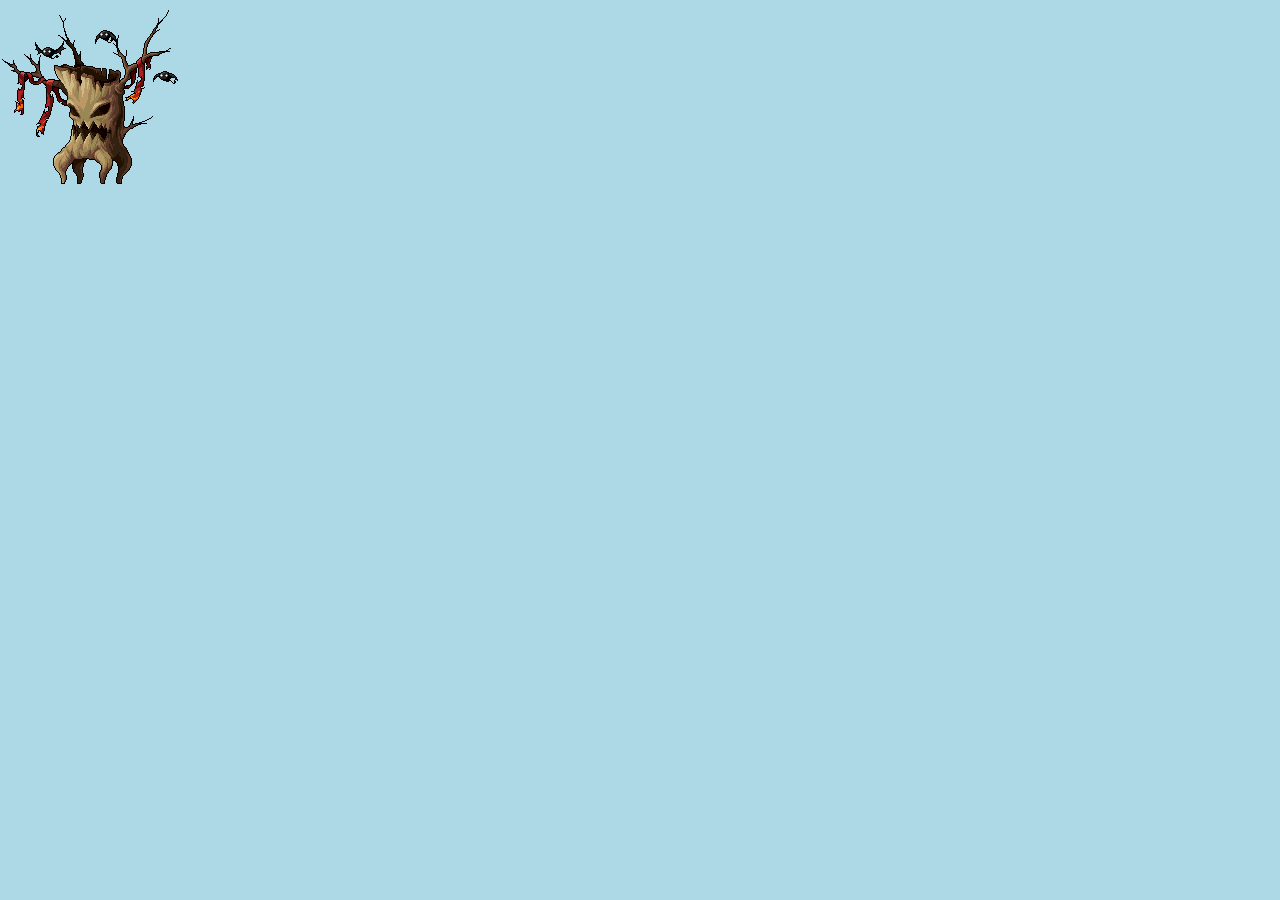
<file: demo/stumpyGoGo/index.html>
<!DOCTYPE html>
<html>
<head>
    <title>木妖王趴趴夠</title>
    <style>
        body {
            background: lightblue;
        }
        img {
            position: fixed;
        }
        span {
            color: red;
        }
        .flip-x {
            filter: FlipH; /* IE only */
            -moz-transform: matrix(-1, 0, 0, 1, 0, 0);
            -webkit-transform: matrix(-1, 0, 0, 1, 0, 0);
        }
    </style>
</head>
<body>
    <img src="stumpy_staying.gif" alt="">
    <script>
        function stumpyGoGo() {
            console.log('木妖王趴趴夠');
            console.groupCollapsed('木妖王');
            var stumpy_img = document.getElementsByTagName('img')[0];
            var map = {
                left: 0,
                right: document.getElementsByTagName('body')[0].clientWidth,
            }
            var stumpy = {
                status: 0, // 0 正常移動中 1 被擊退中
                hp: 1000,
                x: 0,
                momentum: 0,
                move: null,
                width: stumpy_img.width,
                image_list: {
                    moving: new Image,
                    staying: new Image,
                    being_hit: new Image
                }
            }
            stumpy.image_list.moving.src = 'stumpy_moving.gif';
            stumpy.image_list.staying.src = 'stumpy_staying.gif';
            stumpy.image_list.being_hit.src = 'stumpy_being_hit.png';
            window.onresize = function(event) {
                if (map.right !== document.getElementsByTagName('body')[0].clientWidth) {
                    map.right = document.getElementsByTagName('body')[0].clientWidth;
                    console.log('地圖寬度：', map.right);
                }
            };
            stumpy_img.onload = function(event) {
                if (stumpy.width !== stumpy_img.width) {
                    stumpy.width = stumpy_img.width;
                    console.log('木妖王寬度：', map.right);
                }
            };
            var stop_crying = function(new_status, new_src) {
                if (new_status === undefined) {
                    new_status = 0;
                }
                if (new_src === undefined) {
                    new_src = stumpy.image_list.moving.src;
                }
                stumpy.status = new_status;
                stumpy_img.src = new_src;
                setTimeout(oneDirection, 1000);
            }
            stumpy_img.onmousedown = function(evt) {
                if (stumpy.status === 0) {
                    stumpy.hp -= Math.round(Math.random() * 10);
                    console.log('木妖王血量：', stumpy.hp);
                    if (stumpy.hp <= 0) {
                        console.log('木妖王死了!!');
                        stumpy.hp = 1000;
                    }
                    stumpy.status = 1;
                    stumpy_img.src = stumpy.image_list.being_hit.src;
                    stumpy.x += stumpy_img.classList.contains('flip-x') ? -20 : 20;
                    stumpy.momentum = 0;
                    setTimeout(function() {
                        stop_crying(0, stumpy.image_list.staying.src);
                    }, 300);
                }
            };
            stumpy.move = function () {
                stumpy.x += stumpy.momentum;
                if (stumpy.x < map.left) stumpy.x = map.left;
                if (stumpy.x + stumpy.width > map.right) stumpy.x = map.right - stumpy.width;
                stumpy_img.style.left = stumpy.x.toString() + 'px';
            }
            var oneDirection = function (change_direction_frequency) {
                if (change_direction_frequency === undefined) {
                    // 預設 1 ~ 0.8 為 1
                    // 預設 0.6 ~ 0.4 為 0
                    // 預設 0.2 ~ 0 為 -1
                    change_direction_frequency = 0.6;
                }
                var seed = Math.random();
                var temp_momentum = stumpy.momentum;
                if ((seed > (1 - change_direction_frequency / 3)) && stumpy.momentum !== 1) {
                    stumpy.momentum = 1;
                    stumpy_img.classList.add('flip-x');
                    stumpy_img.src = stumpy.image_list.moving.src;
                } else if ((seed < (change_direction_frequency / 3)) && stumpy.momentum !== -1) {
                    stumpy.momentum = -1;
                    stumpy_img.classList.remove('flip-x');
                    stumpy_img.src = stumpy.image_list.moving.src;
                } else if ((((seed - 0.5) ^ 2) < (change_direction_frequency ^ 2 / 9)) && stumpy.momentum !== 0) {
                    stumpy.momentum = 0;
                    stumpy_img.src = stumpy.image_list.staying.src;
                }
                if (temp_momentum !== stumpy.momentum) {
                    console.log('木妖王動量：', stumpy.momentum);
                }

                // 呼叫 Resize 一次確保寬度正常
                window.onresize();
            }
            var moveInterval = setInterval(stumpy.move, 5);
            var oneDirectionInterval = setInterval(oneDirection, 2000);
        }
        document.addEventListener('DOMContentLoaded', stumpyGoGo, false);
    </script>
</body>
</html>
</file>
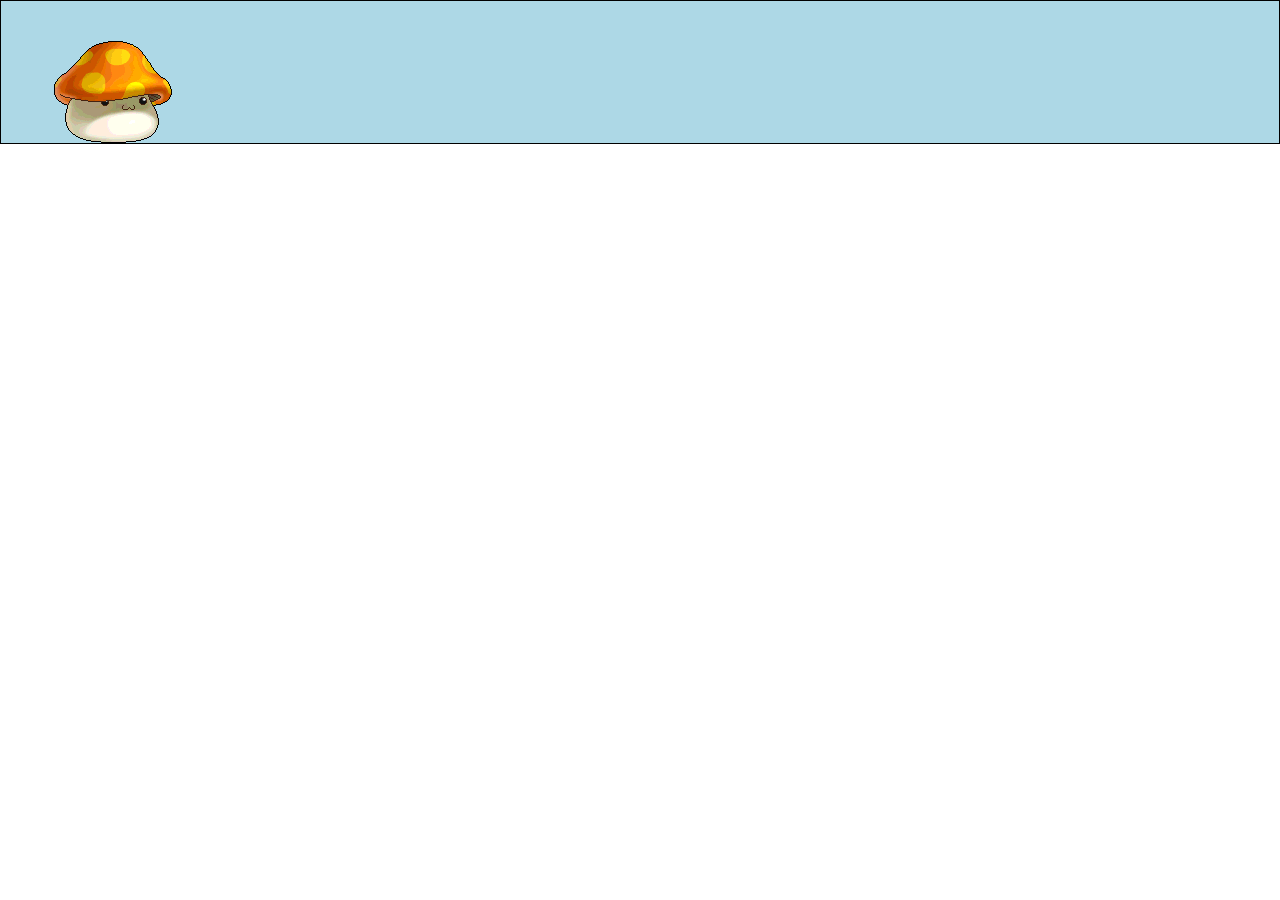
<file: demo/菇菇寶貝/index.htm>
<!DOCTYPE html>
<html lang="en">
<head>
  <meta charset="UTF-8">
  <meta http-equiv="X-UA-Compatible" content="IE=edge">
  <meta name="viewport" content="width=device-width, initial-scale=1.0">
  <title>菇菇寶貝</title>
  <style>
    body {
      margin: 0;
    }

    canvas {
      border: 1px solid black;
      background-color: lightblue;
    }
  </style>
</head>
<body>
  <canvas width="600" height="142" id="canvas"></canvas>
  <script>
    const img = new Image();
    img.src = '菇菇寶貝.png';
    img.onload = function() {
      init();
    }

    const canvas = document.getElementById('canvas');
    const ctx = canvas.getContext('2d');

    const x_range = [-40, canvas.width + 40]
    let s = 0;
    let frameCount = 0;
    let currentDirection = 1;
    let x_offset = 0;
    const pos = [
      [0, 0, 124, 113],
      [0, 113, 134, 142],
      [134, 113, 134, 142],
      [134 * 2, 113, 134, 142],
      [134 * 3, 113, 134, 142],
      [134 * 4, 113, 134, 142],
    ];
    function init() {
      // 寬度調整
      canvas.width = window.innerWidth - 2;
      x_range[1] = canvas.width + 40;

    //   pos.forEach(([x, y, w, h]) => {
    //     ctx.drawImage(img, x, y, w, h, 0, 0, w, h);
    //   });

      window.requestAnimationFrame(step);
    }

    function step() {
      if (frameCount === 0) {
        // 50% 轉換方向
        if (s === 0) {
          currentDirection = currentDirection * (Math.random() >= 0.5 ? -1 : 1);
        }

        // 依照方向移動
        if (x_offset + 124 - currentDirection * 10 <= x_range[1] && x_offset - currentDirection * 10 >= x_range[0]) {
          x_offset = x_offset - currentDirection * 10;
        }

        ctx.clearRect(0, 0, canvas.width, canvas.height);

        if (currentDirection === -1) {
          // 以中上為中心向右翻轉
          ctx.translate(canvas.width, 0);
          ctx.scale(-1, 1);
        }

        const [sprite_x, sprite_y, w, h] = pos[s];
        ctx.drawImage(
          img,
          sprite_x,
          sprite_y,
          w,
          h,
          currentDirection === -1 ? canvas.width - w - x_offset : x_offset,
          0,
          w,
          h
        );

        if (currentDirection === -1) {
          // 以中上為中心向右翻轉
          ctx.translate(canvas.width, 0);
          ctx.scale(-1, 1);
        }

        // 下一個影格
        s = (s + 1) % pos.length;
      }

      frameCount = (frameCount + 1) % 11;

      window.requestAnimationFrame(step);
    }
  </script>
</body>
</html>
</file>
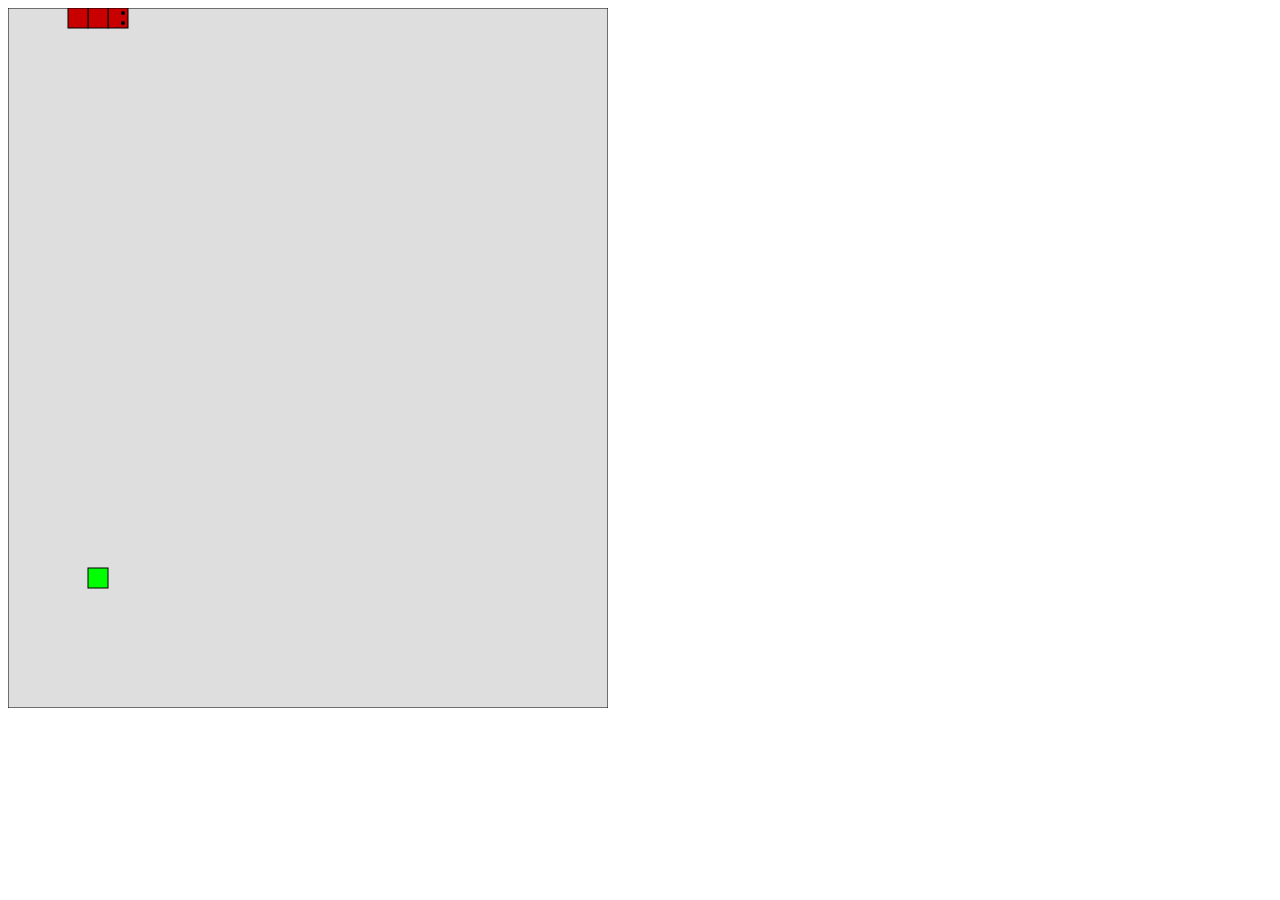
<file: demo/snake/Snake/index.htm>
<!DOCTYPE HTML>
<html>
<head>
    <title>貪吃蛇</title>
    <meta http-equiv="Content-type" content="text/html; charset=utf-8">
    <script src="jquery-1.4.2.js"></script>
    <script src="jquery.hotkeys.js"></script>
    <script src="hammer.min.js"></script>
</head>
<body>
    <canvas id="canvas" width="600" height="700" style="background-color: rgb(222, 222, 222)">不支援canvas</canvas>
    <bgSound id="sound" src="" loop=1>
    <audio id="coin" src="coin.mp3" preload="auto"></audio>
    <audio id="die" src="die.mp3" preload="auto"></audio>
    <script type="text/javascript">
        (function () {
            function isMobile(){
                var a = navigator.userAgent||navigator.vendor||window.opera;
                return/(android|bb\d+|meego).+mobile|avantgo|bada\/|blackberry|blazer|compal|elaine|fennec|hiptop|iemobile|ip(hone|od)|iris|kindle|lge |maemo|midp|mmp|netfront|opera m(ob|in)i|palm( os)?|phone|p(ixi|re)\/|plucker|pocket|psp|series(4|6)0|symbian|treo|up\.(browser|link)|vodafone|wap|windows (ce|phone)|xda|xiino/i.test(a)||/1207|6310|6590|3gso|4thp|50[1-6]i|770s|802s|a wa|abac|ac(er|oo|s\-)|ai(ko|rn)|al(av|ca|co)|amoi|an(ex|ny|yw)|aptu|ar(ch|go)|as(te|us)|attw|au(di|\-m|r |s)|avan|be(ck|ll|nq)|bi(lb|rd)|bl(ac|az)|br(e|v)w|bumb|bw\-(n|u)|c55\/|capi|ccwa|cdm\-|cell|chtm|cldc|cmd\-|co(mp|nd)|craw|da(it|ll|ng)|dbte|dc\-s|devi|dica|dmob|do(c|p)o|ds(12|\-d)|el(49|ai)|em(l2|ul)|er(ic|k0)|esl8|ez([4-7]0|os|wa|ze)|fetc|fly(\-|_)|g1 u|g560|gene|gf\-5|g\-mo|go(\.w|od)|gr(ad|un)|haie|hcit|hd\-(m|p|t)|hei\-|hi(pt|ta)|hp( i|ip)|hs\-c|ht(c(\-| |_|a|g|p|s|t)|tp)|hu(aw|tc)|i\-(20|go|ma)|i230|iac( |\-|\/)|ibro|idea|ig01|ikom|im1k|inno|ipaq|iris|ja(t|v)a|jbro|jemu|jigs|kddi|keji|kgt( |\/)|klon|kpt |kwc\-|kyo(c|k)|le(no|xi)|lg(g|\/(k|l|u)|50|54|\-[a-w])|libw|lynx|m1\-w|m3ga|m50\/|ma(te|ui|xo)|mc(01|21|ca)|m\-cr|me(rc|ri)|mi(o8|oa|ts)|mmef|mo(01|02|bi|de|do|t(\-| |o|v)|zz)|mt(50|p1|v )|mwbp|mywa|n10[0-2]|n20[2-3]|n30(0|2)|n50(0|2|5)|n7(0(0|1)|10)|ne((c|m)\-|on|tf|wf|wg|wt)|nok(6|i)|nzph|o2im|op(ti|wv)|oran|owg1|p800|pan(a|d|t)|pdxg|pg(13|\-([1-8]|c))|phil|pire|pl(ay|uc)|pn\-2|po(ck|rt|se)|prox|psio|pt\-g|qa\-a|qc(07|12|21|32|60|\-[2-7]|i\-)|qtek|r380|r600|raks|rim9|ro(ve|zo)|s55\/|sa(ge|ma|mm|ms|ny|va)|sc(01|h\-|oo|p\-)|sdk\/|se(c(\-|0|1)|47|mc|nd|ri)|sgh\-|shar|sie(\-|m)|sk\-0|sl(45|id)|sm(al|ar|b3|it|t5)|so(ft|ny)|sp(01|h\-|v\-|v )|sy(01|mb)|t2(18|50)|t6(00|10|18)|ta(gt|lk)|tcl\-|tdg\-|tel(i|m)|tim\-|t\-mo|to(pl|sh)|ts(70|m\-|m3|m5)|tx\-9|up(\.b|g1|si)|utst|v400|v750|veri|vi(rg|te)|vk(40|5[0-3]|\-v)|vm40|voda|vulc|vx(52|53|60|61|70|80|81|83|85|98)|w3c(\-| )|webc|whit|wi(g |nc|nw)|wmlb|wonu|x700|yas\-|your|zeto|zte\-/i.test(a.substr(0,4));
            }
            var snakeGame = {
                canvas: document.getElementById('canvas'),
                ctx: canvas.getContext('2d'),
                touch: {
                    hammer: new Hammer(canvas), //偵測移動事件
                    enable: isMobile(),
                    face: 0
                },
                portal: 0, //傳送門
                round: 1, //循環
                pause: 0, //暫停
                size: 20, //一格寬度
                row: 30, //一行格子數
                col: 35, //一列格子數
                mouse: {
                    x: 0,
                    y: 0,
                    down: {
                        x: 0,
                        y: 0,
                        state: 0 //用來記錄按下按鍵
                    }
                },
                snake: {
                    initLength: 3, //初始長度
                    body: null,
                    speed: 7,
                    face: 2 //面對方向
                },
                food: {
                    x: 0,
                    y: 0,
                    exist: 0
                },
                init: function () {
                    this.initSnake();
                    me = this;
                    setInterval(function () {
                        me.display();
                    }, 30);
                    this.canvas.addEventListener('mousemove', function(evt) {
                        me.mouse.x = evt.clientX - me.canvas.getBoundingClientRect().left;
                        me.mouse.y = evt.clientY - me.canvas.getBoundingClientRect().top;
                    }, false);
                    this.canvas.addEventListener('mousedown', function() {
                        me.mouse.down.x = Math.round((me.mouse.x - (me.size * 0.5)) / me.size);
                        me.mouse.down.y = Math.round((me.mouse.y - (me.size * 0.5)) / me.size);
                        me.mouse.down.state = 1;
                    }, false);
                    this.move();
                },
                initSnake: function () {
                    this.snake.body = new Array();
                    this.snake.speed = 7;
                    this.snake.face = 2
                    for (var i = 0; i < this.snake.initLength; i++) {
                        this.snake.body[i] = {
                            x: 0,
                            y: - i
                        };
                    };
                    this.pause = 0;
                },
                move: function () {
                    if (!this.pause) {
                        //console.log(this.snake.body[0].x + "," + this.snake.body[0].y);
                        if (this.mouse.down.state && this.portal) { //傳送門模式
                            //console.log(this.mouse.down.x + "," + this.mouse.down.y);
                            this.mouse.down.state = 0;
                            var nextStep = {
                                x: this.mouse.down.x,
                                y: this.mouse.down.y
                            };
                        }
                        else {
                            var nextStep = {
                                x: this.snake.body[0].x + ((this.snake.face % 2 == 0) ? ((this.snake.face) ? 1 : -1) : 0),
                                y: this.snake.body[0].y + ((this.snake.face % 2 != 0) ? ((this.snake.face - 1) ? 1 : -1) : 0)
                            };
                            if (this.round) {
                                nextStep.x = (nextStep.x + this.row) % this.row;
                                nextStep.y = (nextStep.y + this.col) % this.col;
                            }
                        }
                        
                        if (this.food.exist) {
                            if (nextStep.x == this.food.x && nextStep.y == this.food.y) {
                                this.snake.body[this.snake.body.length] = {
                                    x: this.snake.body[this.snake.body.length - 1].x,
                                    y: this.snake.body[this.snake.body.length - 1].y
                                }
                                this.food.exist = 0;
                                document.getElementById("coin").currentTime = 0;
                                document.getElementById("coin").play();
                            }
                        }
                        //計算新的食物位置
                        while (!this.food.exist) {
                            this.food.exist = 1;
                            this.food.x = Math.round(Math.random() * (this.row - 1));
                            this.food.y = Math.round(Math.random() * (this.col - 1));
                            for (var i = 0; i < this.snake.body.length; i++) {
                                if (this.snake.body[i].x == this.food.x && this.snake.body[i].y == this.food.y) {
                                    this.food.exist = 0;
                                }
                            };
                        }
                        var overlapping = 0; //吃到自己
                        if (nextStep.x >= 0 && nextStep.x < this.row) {
                            if (nextStep.y >= 0 && nextStep.y < this.col) {
                                for (var i = this.snake.body.length - 1; i > 0; i--) {
                                    if (nextStep.x == this.snake.body[i].x && nextStep.y == this.snake.body[i].y) {
                                        if (i != (this.snake.body.length - 1)) {
                                            overlapping = 1;
                                        }
                                    }
                                }
                                if (!overlapping) {
                                    for (var i = this.snake.body.length - 1; i > 0; i--) {
                                        this.snake.body[i].x = this.snake.body[i - 1].x;
                                        this.snake.body[i].y = this.snake.body[i - 1].y;
                                    };
                                    this.snake.body[0].x = nextStep.x;
                                    this.snake.body[0].y = nextStep.y;
                                }
                                else {
                                    if (this.die()) {
                                        me = this;
                                        document.getElementById("die").currentTime = 0;
                                        document.getElementById("die").play();
                                        setTimeout(function () {
                                            me.initSnake();
                                        }, 2000);
                                        this.pause = 1;
                                    }
                                }
                            }
                        }
                    }
                    me = this;
                    setTimeout(function () {
                        me.move();
                    }, 1000 / this.snake.speed);
                },
                getPhoneGapPath: function () {
                    var path = window.location.pathname;
                    path = path.substr(path, path.length - 10);
                    return 'file://' + path;
                },
                playAudio: function (url) {
                    var my_media = new Media(url, function() {
                        console.log( "playAudio():Audio Success" );
                    }, function( err ) {
                        console.log( "playAudio():Audio Error: " + err );
                    });
                    my_media.play(); // 開始播放

                    //my_media.stop();
                    //my_media.release();
                },
                die: function () {
                    for (var face = 0; face < 4; face++) {
                        var nextStep = {
                            x: this.snake.body[0].x + ((face % 2 == 0) ? ((face) ? 1 : -1) : 0),
                            y: this.snake.body[0].y + ((face % 2 != 0) ? ((face - 1) ? 1 : -1) : 0)
                        };
                        if (this.round) {
                            nextStep.x = (nextStep.x + this.row) % this.row;
                            nextStep.y = (nextStep.y + this.col) % this.col;
                        }
                        var overlapping = 0; //吃到自己
                        if (nextStep.x >= 0 && nextStep.x < this.row) {
                            if (nextStep.y >= 0 && nextStep.y < this.col) {
                                for (var i = this.snake.body.length - 1; i > 0; i--) {
                                    if (nextStep.x == this.snake.body[i].x && nextStep.y == this.snake.body[i].y) {
                                        if (i != (this.snake.body.length - 1)) {
                                            overlapping = 1;
                                        }
                                    }
                                }
                                if (!overlapping) {
                                    return 0;
                                }
                            }
                        }
                    }
                    return 1;
                },
                display: function () {
                    this.ctx.clearRect(0, 0, 600, 700);
                    this.ctx.strokeRect(0, 0, this.size * this.row, this.size * this.col);
                    this.ctx.fillStyle = "rgb(200,0,0)";
                    for (var i = 0; i < this.snake.body.length; i++) {
                        this.ctx.fillRect(this.snake.body[i].x * this.size, this.snake.body[i].y * this.size, this.size, this.size);
                        this.ctx.strokeRect(this.snake.body[i].x * this.size, this.snake.body[i].y * this.size, this.size, this.size);
                    };
                    //眼睛
                    this.ctx.beginPath();
                    this.ctx.fillStyle = "rgb(0,0,0)";
                    this.ctx.arc((this.snake.body[0].x + (this.snake.face < 2 != this.snake.face % 2 ? 0.25 : 0.75)) * this.size, (this.snake.body[0].y + (this.snake.face < 2 ? 0.25 : 0.75)) * this.size, this.size / 10, 0, Math.PI * 2, true);
                    this.ctx.arc((this.snake.body[0].x + (this.snake.face < 2 ? 0.25 : 0.75)) * this.size, (this.snake.body[0].y + (this.snake.face >= 2 != this.snake.face % 2 ? 0.25 : 0.75)) * this.size, this.size / 10, 0, Math.PI * 2, true);
                    this.ctx.closePath();
                    this.ctx.fill();

                    if (this.food.exist) {
                        this.ctx.fillStyle = "rgb(0,255,0)";
                        this.ctx.fillRect(this.food.x * this.size, this.food.y * this.size, this.size, this.size);
                        this.ctx.strokeRect(this.food.x * this.size, this.food.y * this.size, this.size, this.size);
                    }
                }
            };
            snakeGame.init();

            $(document).bind('keydown', 'left', function(){
                snakeGame.snake.face = 0;
            });
            $(document).bind('keydown', 'up', function(){
                snakeGame.snake.face = 1;
            });
            $(document).bind('keydown', 'right', function(){
                snakeGame.snake.face = 2;
            });
            $(document).bind('keydown', 'down', function(){
                snakeGame.snake.face = 3;
            });

            var touchesX = [], touchY = [];
            var posXstart, posXrange, posXnow = 0; // X軸的起始位置,X軸的滑動範圍,X軸的現在位置
            var posYstart, posYrange, posYnow = 0; // X軸的起始位置,X軸的滑動範圍,X軸的現在位置</code>
             
            snakeGame.canvas.addEventListener("touchstart", function (e) { //紀錄下觸控的事件
               //event.preventDefault(); //預防原先的事件觸發
               posXstart = e.touches[0].pageX; //touches[0]為第一個所下的觸控點
               posYstart = e.touches[0].pageY; //touches[0]為第一個所下的觸控點
               console.log(posXstart + ',' + posYstart);
            },false);
             
            snakeGame.canvas.addEventListener("touchmove", function (e) { //紀錄移動的事件
               //event.preventDefault();
               posXrange = -(parseInt(e.touches[0].pageX - posXstart)); //touches[0]X軸移動的距離
               posXnow = posXnow + posXrange; //上一個位置與移動距離為新的X座標位置
               posYrange = -(parseInt(e.touches[0].pageY - posYstart)); //touches[0]Y軸移動的距離
               posYnow = posYnow + posYrange; //上一個位置與移動距離為新的Y座標位置
            },false);
            snakeGame.canvas.addEventListener("touchend", function (e) { //紀錄移動的事件

               console.log('(' + posXrange + ',' + posYrange + ')');
            },false);

            if (snakeGame.touch.enable) {
                // snakeGame.touch.hammer.on("swipeleft", function(evt) { //測試用
                //     snakeGame.snake.face = 0;
                // });
                // snakeGame.touch.hammer.on("swiperight", function(evt) { //測試用
                //     snakeGame.snake.face = 2;
                // });
                snakeGame.touch.hammer.on("panleft", function(evt) {
                    snakeGame.touch.face = 0;
                });
                snakeGame.touch.hammer.on("panright", function(evt) {
                    snakeGame.touch.face = 2;
                });
                snakeGame.touch.hammer.on("panup", function(evt) {
                    snakeGame.touch.face = 1;
                });
                snakeGame.touch.hammer.on("pandown", function(evt) {
                    snakeGame.touch.face = 3;
                });
                snakeGame.touch.hammer.on("panend", function(evt) {
                    snakeGame.snake.face = snakeGame.touch.face;
                });
            }

            $(document).bind('keydown', 'f2', function(){snakeGame.initSnake();});
            $(document).bind('keydown', 'f4', function(){snakeGame.pause = 1 - snakeGame.pause;});
        }) ();
    </script>
</body>
</html>
</file>
<file: css/main.css>
body {
  margin: 0 20px;
}

body > div {
  margin: 0 20px 0 20px;
}

.green {
  color: green;
}

.chartreuse {
  color: chartreuse;
}

.yellow {
  color: yellow;
}

.orange {
  color: orange;
}

.red {
  color: red;
}

.page-header {
  margin: 10px 0;
}

.photo {
  float: right;
  height: 140px;
  padding: 1px;
  border-radius: 3px;
  background: rgb(200, 200, 200);
}

.lastModified {
  font-style: italic;
  position: absolute;
  right: 20px;
  color: dimgrey;
}

a:link,
a:visited {
  color:#8888FF;
}

@keyframes rainbow {
  0% {
    color: rgb(255, 0, 0);
  }
  16.6% {
    color: rgb(255, 255, 0);
  }
  33.3% {
    color: rgb(0, 255, 0);
  }
  50% {
    color: rgb(0, 255, 255);
  }
  66.6% {
    color: rgb(0, 0, 255);
  }
  83.3% {
    color: rgb(255,0, 255);
  }
  100% {
    color: rgb(255, 0, 0);
  }
}

a:hover {
  animation: rainbow 1s linear infinite;
}

.indent {
  margin-left: 40px;
}

canvas {
  display: block;
  -moz-user-select: none;
  -webkit-user-select: none;
  -ms-user-select: none;
  width: 400px;
  height: 400px;
}


.progressBar h4 {
  font-size: 21px;
  font-size: 1.33em;
  text-transform: none;
  font-family: Arial, Helvetica, sans-serif;
  font-weight: bold;
  margin-bottom: 7px;
  margin-bottom: .33em;
}


.progressBarContainer {
  width: 100%;
  max-width: 350px;
  height: 10px;
  background: #e6eae3;
  background: rgba(8,102,220,.2);
  overflow: hidden;
  border-radius: 5px;
}


.progressBarValue {
  height: 10px;
  float: left;
  background: #0866dc;
  background: rgba(8,102,220,.75);
}


.value-00 {
  width: 0;
  background: black;
}

.value-10 {
  width: 10%;
  background: brown;
}

.value-20 {
  width: 20%;
  background: red;
}

.value-30 {
  width: 30%;
  background: orange;
}

.value-40 {
  width: 40%;
  background: yellow;
}

.value-50 {
  width: 50%;
  background: green;
}

.value-60 {
  width: 60%;
  background: blue;
}

.value-70 {
  width: 70%;
  background: violet;
}

.value-80 {
  width: 80%;
  background: gray;
}

.value-90 {
  width: 90%;
  background: white;
}

.value-100 {
  width: 100%;
  background: gold;
}
</file>
